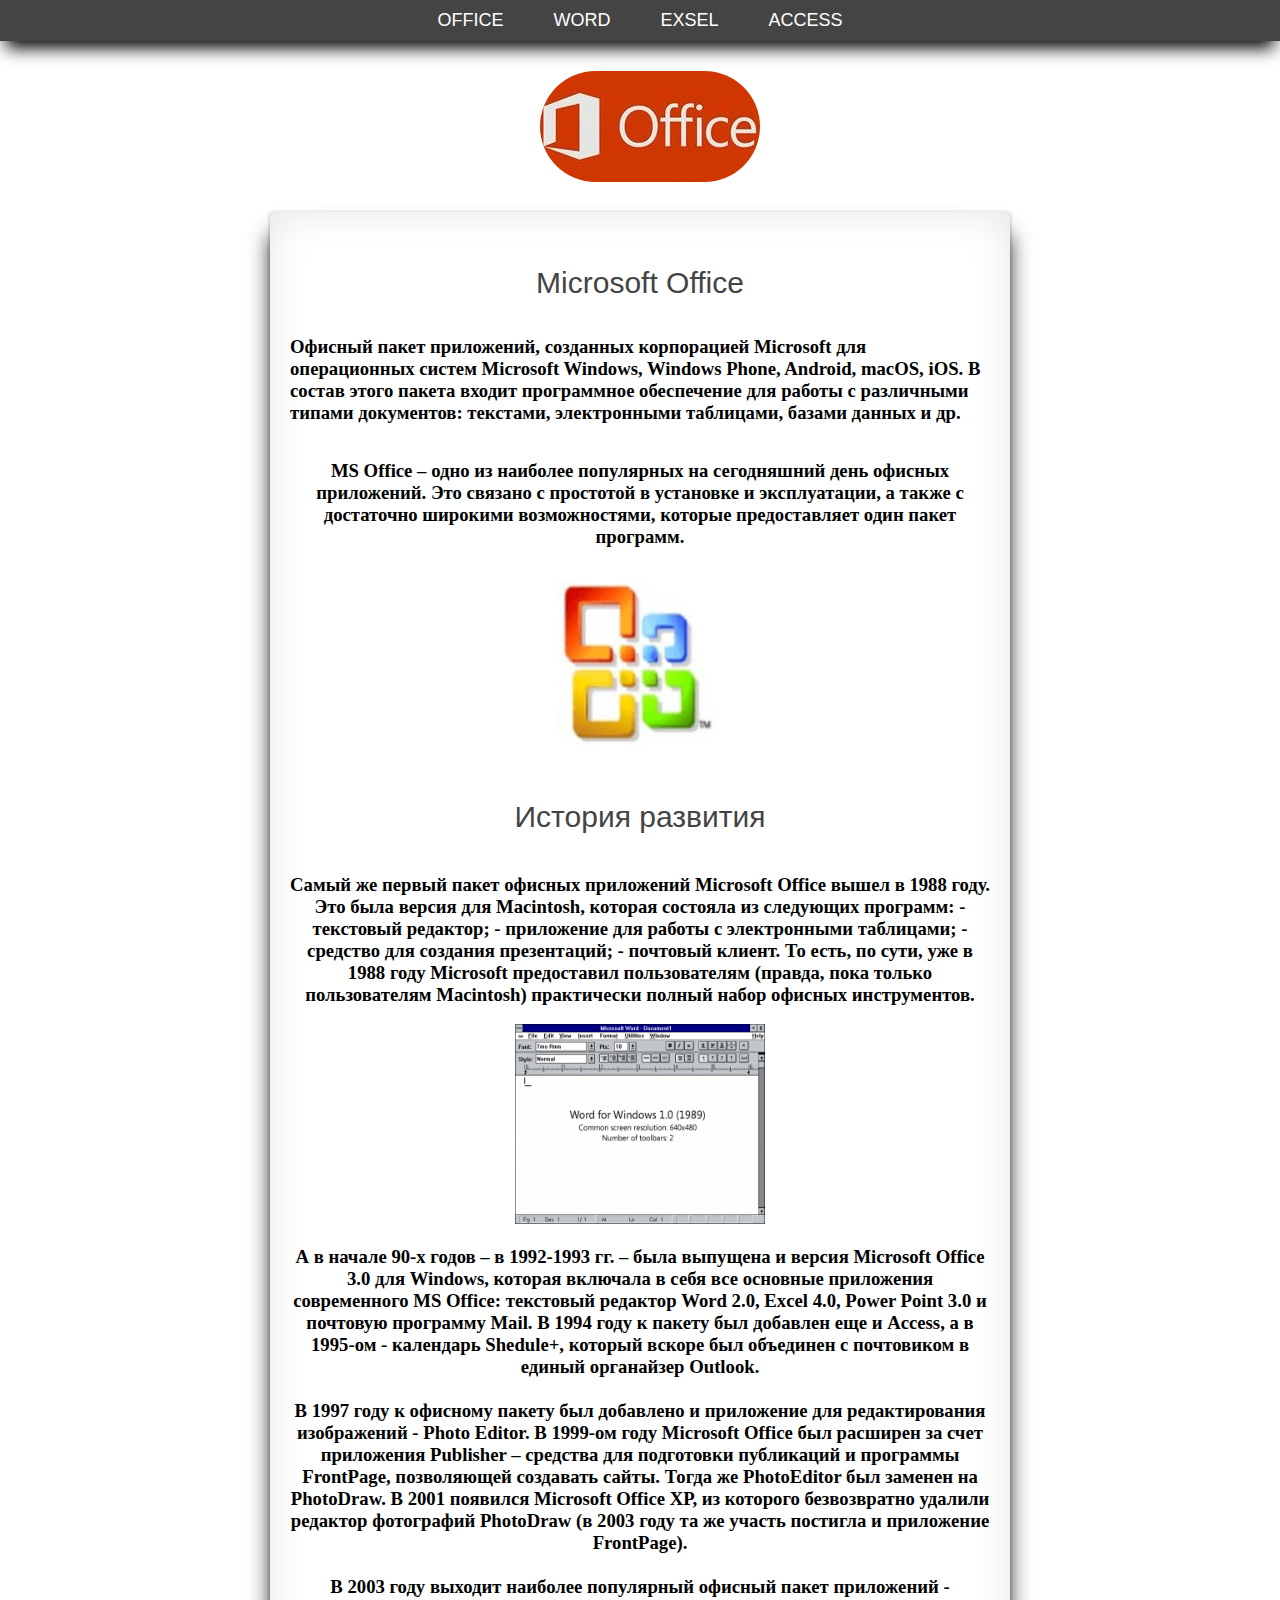
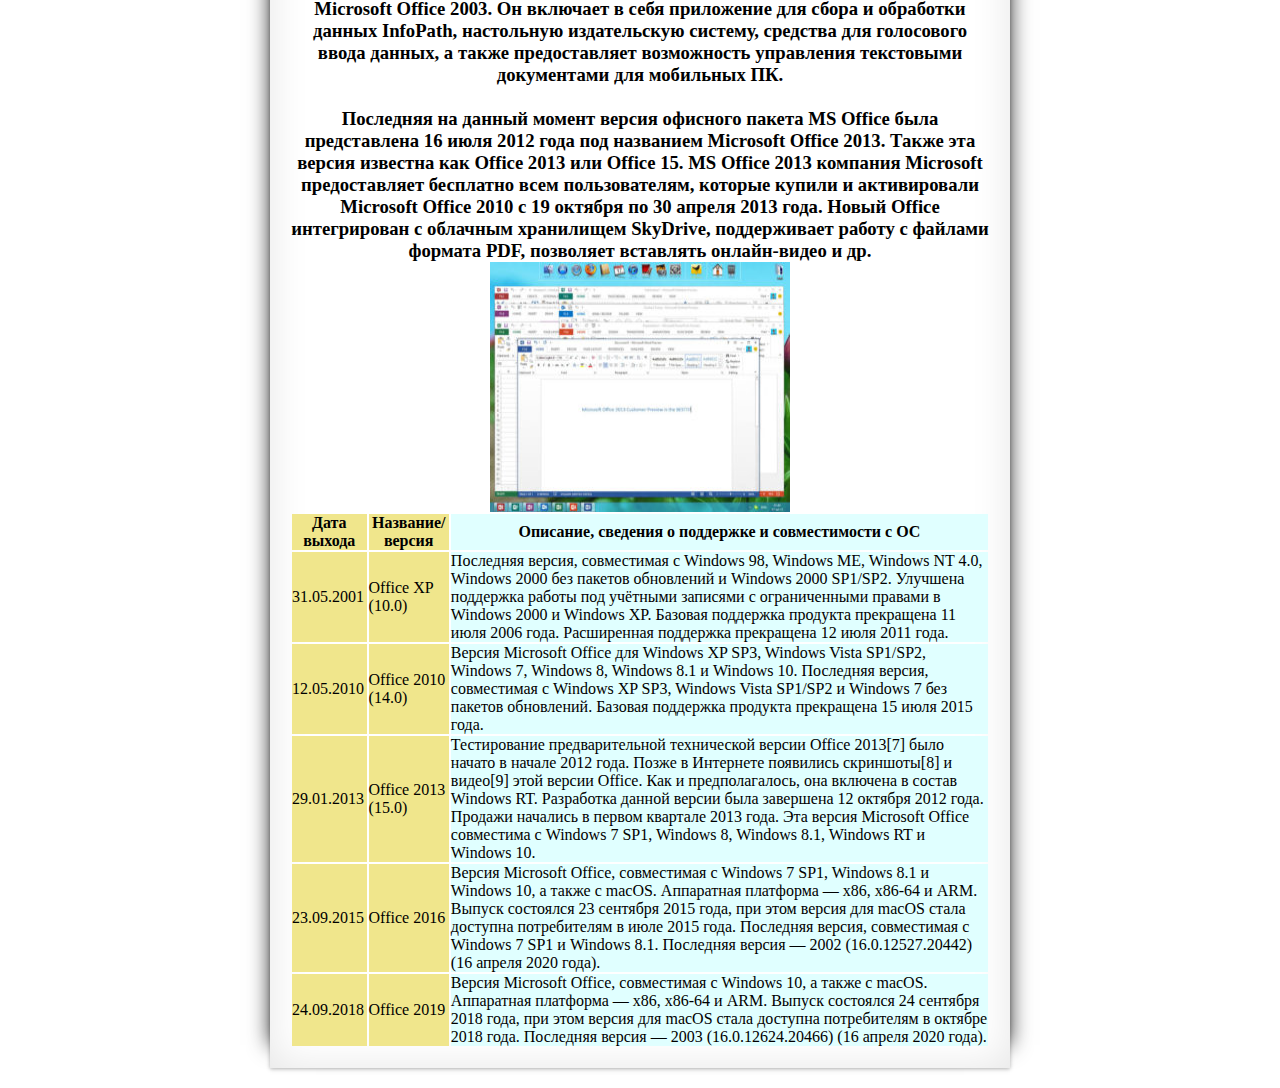
<file: index.html>
<html>
<head>
<title>MS OFFICE</title>
<meta charset="utf-8">
<link rel="stylesheet" type="text/css" href="20.css">
</head>
<body>
<div class="blok-menu">
<ul class="menu">
<li><a href="index.html">OFFICE</a></li>
<li><a href="MICWOR.html">WORD</a></li>
<li><a href="EXSEL.html">EXSEL</a></li>
<li><a href="ACСESS.html">ACСESS</a></li>
</ul>
</div>
<div class="logo">
<img width="220px" height="111px" src="image\logo.jpg" >
</div>
<div class="content">

<h2><br>Microsoft Office</h2></br>

<br><h3> Офисный пакет приложений, созданных корпорацией Microsoft для операционных систем Microsoft Windows, Windows Phone, Android, macOS, iOS. В состав этого пакета входит программное обеспечение для работы с различными типами документов: текстами, электронными таблицами, базами данных и др.</h3></br>
 <center>
<br><h3>MS Office – одно из наиболее популярных на сегодняшний день офисных приложений. Это связано с простотой в установке и эксплуатации, а также с достаточно широкими возможностями, которые предоставляет один пакет программ.</h3></br>
<img width="200px" height="200px" src="image\10.png">
<h2><br>История развития</h2></br>
<h3><br>Cамый же первый пакет офисных приложений Microsoft Office вышел в 1988 году. Это была версия для Macintosh, которая состояла из следующих программ:

- текстовый редактор;
- приложение для работы с электронными таблицами;
- средство для создания презентаций;
- почтовый клиент.

То есть, по сути, уже в 1988 году Microsoft предоставил пользователям (правда, пока только пользователям Macintosh) практически полный набор офисных инструментов.</h3><br>
<img width="250px" height="200px"src="image\11.png">
<h3><br>А в начале 90-х годов – в 1992-1993 гг. – была выпущена и версия Microsoft Office 3.0 для Windows, которая включала в себя все основные приложения современного MS Office: текстовый редактор Word 2.0, Excel 4.0, Power Point 3.0 и почтовую программу Mail. В 1994 году к пакету был добавлен еще и Access, а в 1995-ом - календарь Shedule+, который вскоре был объединен с почтовиком в единый органайзер Outlook.
	<h3><br>В 1997 году к офисному пакету был добавлено и приложение для редактирования изображений - Photo Editor. В 1999-ом году Microsoft Office был расширен за счет приложения Publisher – средства для подготовки публикаций и программы FrontPage, позволяющей создавать сайты. Тогда же PhotoEditor был заменен на PhotoDraw.

В 2001 появился Microsoft Office ХР, из которого безвозвратно удалили редактор фотографий PhotoDraw (в 2003 году та же участь постигла и приложение FrontPage).</h3>
<h3><br>В 2003 году выходит наиболее популярный офисный пакет приложений - Microsoft Office 2003. Он включает в себя приложение для сбора и обработки данных InfoPath, настольную издательскую систему, средства для голосового ввода данных, а также предоставляет возможность управления текстовыми документами для мобильных ПК.
<h3><br>Последняя на данный момент версия офисного пакета MS Office была представлена 16 июля 2012 года под названием Microsoft Office 2013. Также эта версия известна как Office 2013 или Office 15. MS Office 2013 компания Microsoft предоставляет бесплатно всем пользователям, которые купили и активировали Microsoft Office 2010 с 19 октября по 30 апреля 2013 года. Новый Office интегрирован с облачным хранилищем SkyDrive, поддерживает работу с файлами формата PDF, позволяет вставлять онлайн-видео и др.</h3>
<img width="300px" height="250px" src="image\15.jpg">

<table>
  <colgroup>
    <col span="2" style="background:Khaki"><!-- С помощью этой конструкции задаем цвет фона для первых двух столбцов таблицы-->
    <col style="background-color:LightCyan"><!-- Задаем цвет фона для следующего (одного) столбца таблицы-->
  </colgroup>
  <tr>
    <th>Дата выхода</th>
    <th>Название/версия</th>
    <th>Описание, сведения о поддержке и совместимости с ОС</th>
  </tr>
  <tr>
    <td>31.05.2001</td>
    <td>Office XP (10.0)</td>
    <td>Последняя версия, совместимая с Windows 98, Windows ME, Windows NT 4.0, Windows 2000 без пакетов обновлений и Windows 2000 SP1/SP2. Улучшена поддержка работы под учётными записями с ограниченными правами в Windows 2000 и Windows XP. Базовая поддержка продукта прекращена 11 июля 2006 года. Расширенная поддержка прекращена 12 июля 2011 года.</td>
  </tr>
  <tr>
    <td>12.05.2010</td>
    <td>Office 2010 (14.0)</td>
    <td>Версия Microsoft Office для Windows XP SP3, Windows Vista SP1/SP2, Windows 7, Windows 8, Windows 8.1 и Windows 10. Последняя версия, совместимая с Windows XP SP3, Windows Vista SP1/SP2 и Windows 7 без пакетов обновлений. Базовая поддержка продукта прекращена 15 июля 2015 года.</td>
  </tr>
  <td>29.01.2013</td>
    <td>Office 2013 (15.0)</td>
    <td>Тестирование предварительной технической версии Office 2013[7] было начато в начале 2012 года. Позже в Интернете появились скриншоты[8] и видео[9] этой версии Office. Как и предполагалось, она включена в состав Windows RT. Разработка данной версии была завершена 12 октября 2012 года. Продажи начались в первом квартале 2013 года. Эта версия Microsoft Office совместима с Windows 7 SP1, Windows 8, Windows 8.1, Windows RT и Windows 10.
</td>
<tr>
	<td>23.09.2015</td>
		<td>Office 2016</td>
			<td>Версия Microsoft Office, совместимая с Windows 7 SP1, Windows 8.1 и Windows 10, а также с macOS. Аппаратная платформа — x86, x86-64 и ARM. Выпуск состоялся 23 сентября 2015 года, при этом версия для macOS стала доступна потребителям в июле 2015 года. Последняя версия, совместимая с Windows 7 SP1 и Windows 8.1. Последняя версия — 2002 (16.0.12527.20442) (16 апреля 2020 года).</td>
		</tr>
		<tr>
			<td>24.09.2018</td>
				<td>Office 2019</td>
					<td>Версия Microsoft Office, совместимая с Windows 10, а также с macOS. Аппаратная платформа — x86, x86-64 и ARM. Выпуск состоялся 24 сентября 2018 года, при этом версия для macOS стала доступна потребителям в октябре 2018 года. Последняя версия — 2003 (16.0.12624.20466) (16 апреля 2020 года).</td>
</table>

</center>
</div>
<div class="footer">
<p> </p>
</div>
</body>
</html>
</file>
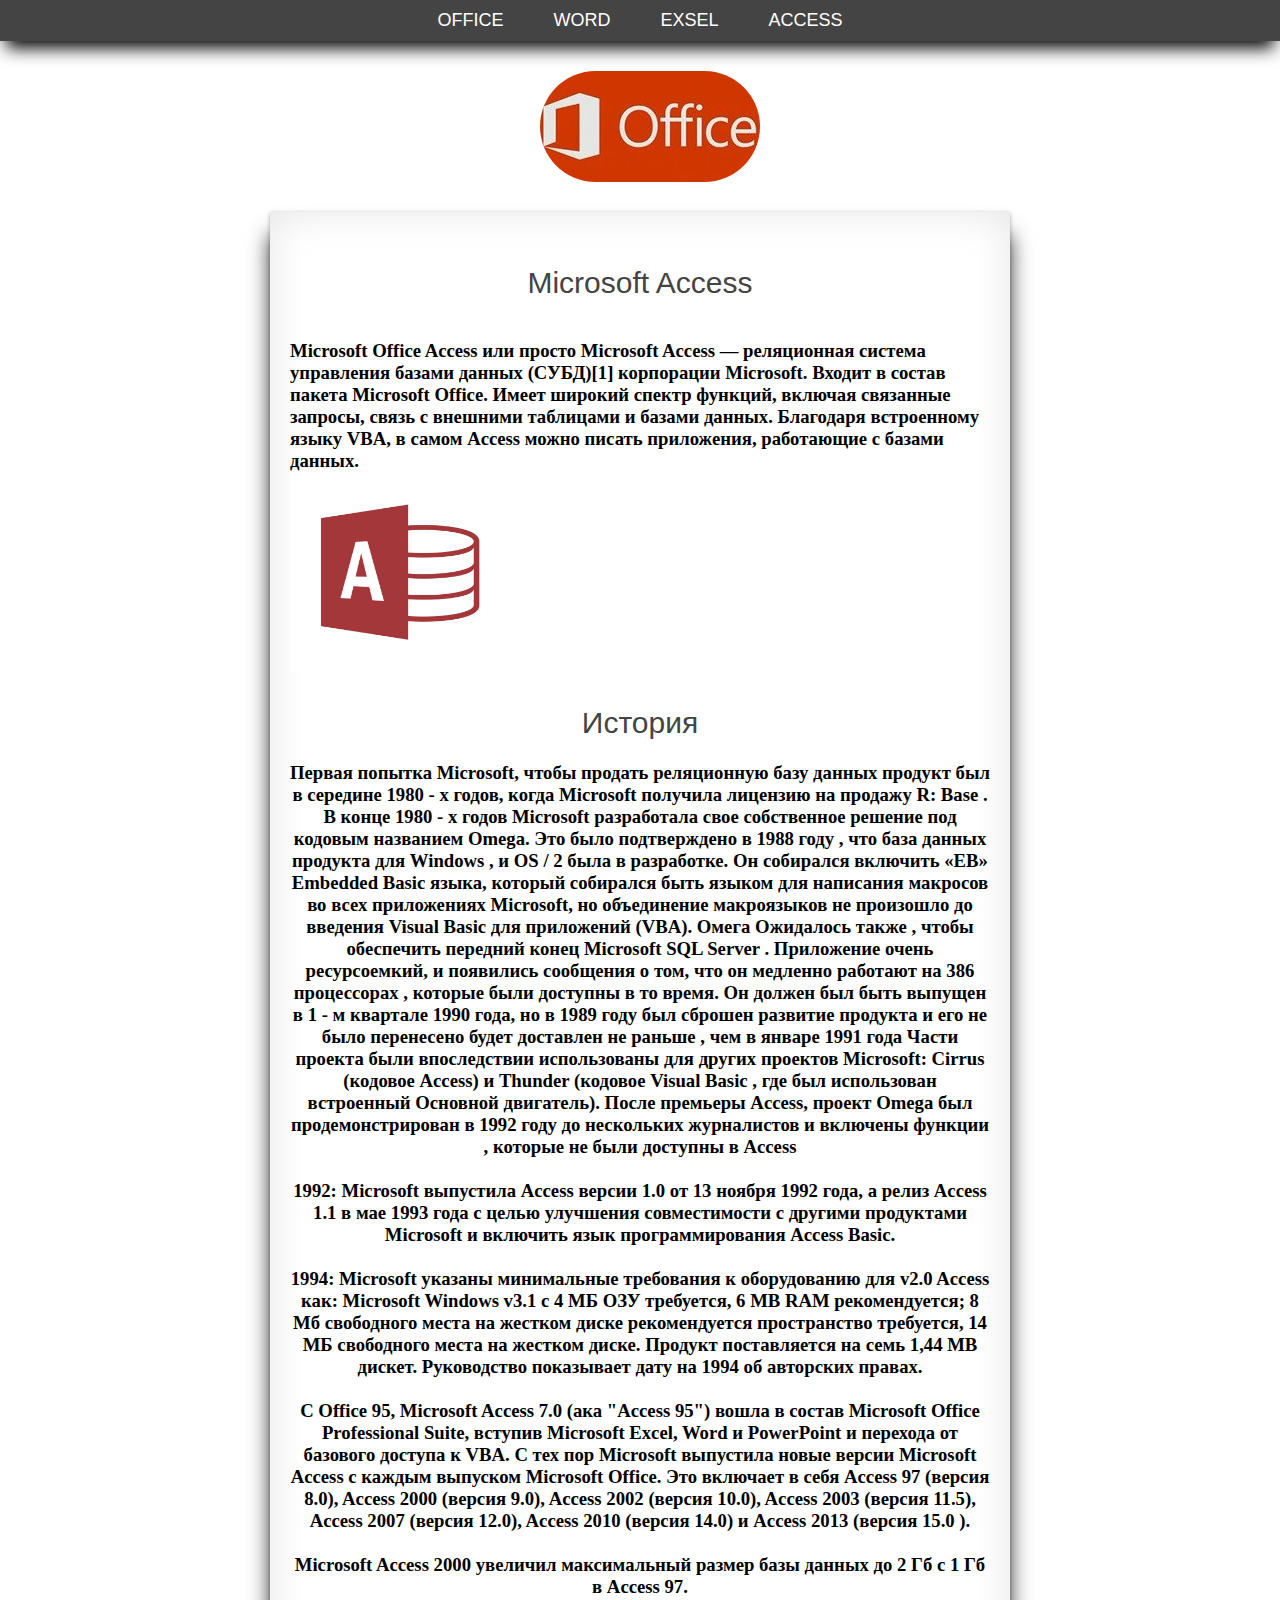
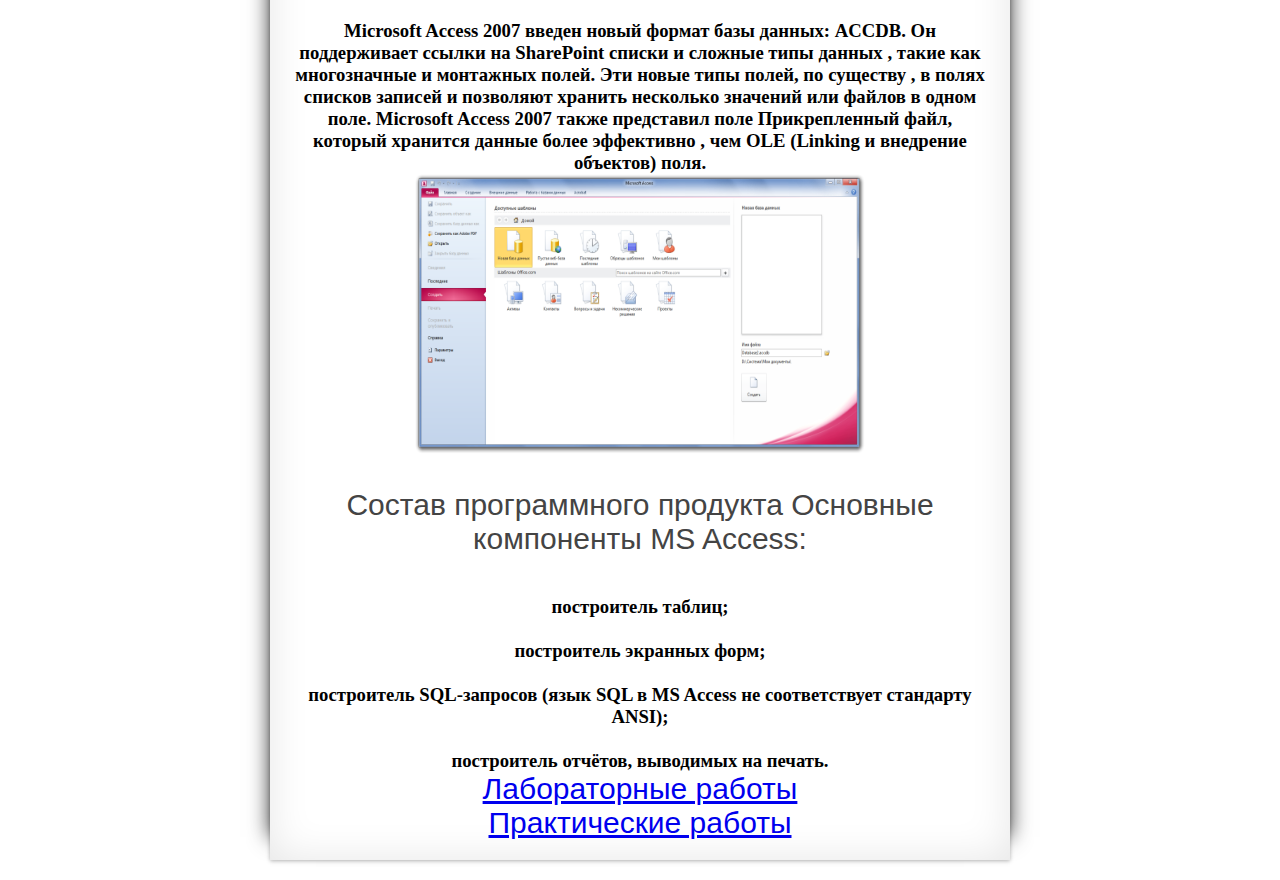
<file: ACСESS.html>
<html>
<head>
<title>MS OFFICE</title>
<meta charset="utf-8">
<link rel="stylesheet" type="text/css" href="20.css">
</head>
<body>
<div class="blok-menu">
<ul class="menu">
<li><a href="index.html">OFFICE</a></li>
<li><a href="MICWOR.html">WORD</a></li>
<li><a href="EXSEL.html">EXSEL</a></li>
<li><a href="ACСESS.html">ACСESS</a></li>

</ul>
</div>
<div class="logo">
<img width="220px" height="111px" src="image\logo.jpg" >
</div>
<div class="content">
	<h2><br>Microsoft Access</h2></br>
	<h3><br>Microsoft Office Access или просто Microsoft Access — реляционная система управления базами данных (СУБД)[1] корпорации Microsoft. Входит в состав пакета Microsoft Office. Имеет широкий спектр функций, включая связанные запросы, связь с внешними таблицами и базами данных. Благодаря встроенному языку VBA, в самом Access можно писать приложения, работающие с базами данных.</h3>
	
	<img width="220px" height="200px" src="image\30.jpg" >
	<center>
<h2><br>История</h2>
<h3><br>Первая попытка Microsoft, чтобы продать реляционную базу данных продукт был в середине 1980 - х годов, когда Microsoft получила лицензию на продажу R: Base . В конце 1980 - х годов Microsoft разработала свое собственное решение под кодовым названием Omega. Это было подтверждено в 1988 году , что база данных продукта для Windows , и OS / 2 была в разработке. Он собирался включить «EB» Embedded Basic языка, который собирался быть языком для написания макросов во всех приложениях Microsoft, но объединение макроязыков не произошло до введения Visual Basic для приложений (VBA). Омега Ожидалось также , чтобы обеспечить передний конец Microsoft SQL Server . Приложение очень ресурсоемкий, и появились сообщения о том, что он медленно работают на 386 процессорах , которые были доступны в то время. Он должен был быть выпущен в 1 - м квартале 1990 года, но в 1989 году был сброшен развитие продукта и его не было перенесено будет доставлен не раньше , чем в январе 1991 года Части проекта были впоследствии использованы для других проектов Microsoft: Cirrus (кодовое Access) и Thunder (кодовое Visual Basic , где был использован встроенный Основной двигатель). После премьеры Access, проект Omega был продемонстрирован в 1992 году до нескольких журналистов и включены функции , которые не были доступны в Access</h3>
<h3><br>1992: Microsoft выпустила Access версии 1.0 от 13 ноября 1992 года, а релиз Access 1.1 в мае 1993 года с целью улучшения совместимости с другими продуктами Microsoft и включить язык программирования Access Basic.
	<h3><br>1994: Microsoft указаны минимальные требования к оборудованию для v2.0 Access как: Microsoft Windows v3.1 с 4 МБ ОЗУ требуется, 6 MB RAM рекомендуется; 8 Мб свободного места на жестком диске рекомендуется пространство требуется, 14 МБ свободного места на жестком диске. Продукт поставляется на семь 1,44 MB дискет. Руководство показывает дату на 1994 об авторских правах.
		<h3><br>С Office 95, Microsoft Access 7.0 (ака "Access 95") вошла в состав Microsoft Office Professional Suite, вступив Microsoft Excel, Word и PowerPoint и перехода от базового доступа к VBA. С тех пор Microsoft выпустила новые версии Microsoft Access с каждым выпуском Microsoft Office. Это включает в себя Access 97 (версия 8.0), Access 2000 (версия 9.0), Access 2002 (версия 10.0), Access 2003 (версия 11.5), Access 2007 (версия 12.0), Access 2010 (версия 14.0) и Access 2013 (версия 15.0 ).
			<h3><br>Microsoft Access 2000 увеличил максимальный размер базы данных до 2 Гб с 1 Гб в Access 97.
				<h3><br>Microsoft Access 2007 введен новый формат базы данных: ACCDB. Он поддерживает ссылки на SharePoint списки и сложные типы данных , такие как многозначные и монтажных полей. Эти новые типы полей, по существу , в полях списков записей и позволяют хранить несколько значений или файлов в одном поле. Microsoft Access 2007 также представил поле Прикрепленный файл, который хранится данные более эффективно , чем OLE (Linking и внедрение объектов) поля.</h3></h3></h3></h3></h3>
					<img width="450px" height="280px" src="image\31.png" >
					<h2><br>Состав программного продукта
Основные компоненты MS Access:</h2></br>
<h3><br>построитель таблиц;
	<h3><br>построитель экранных форм;
		<h3><br>построитель SQL-запросов (язык SQL в MS Access не соответствует стандарту ANSI);
			<h3><br>построитель отчётов, выводимых на печать.
				</center>
				<h2><a href="Работа5.html" class="button7">Лабораторные работы </a></h2>
<h2><a href="Работа6.html" class="button7">Практические работы </a><h2>
</div>

</h3></h3></h3></h3></center>
<div class="footer">
<p> </p>
</div>
</body>
</html>
</file>
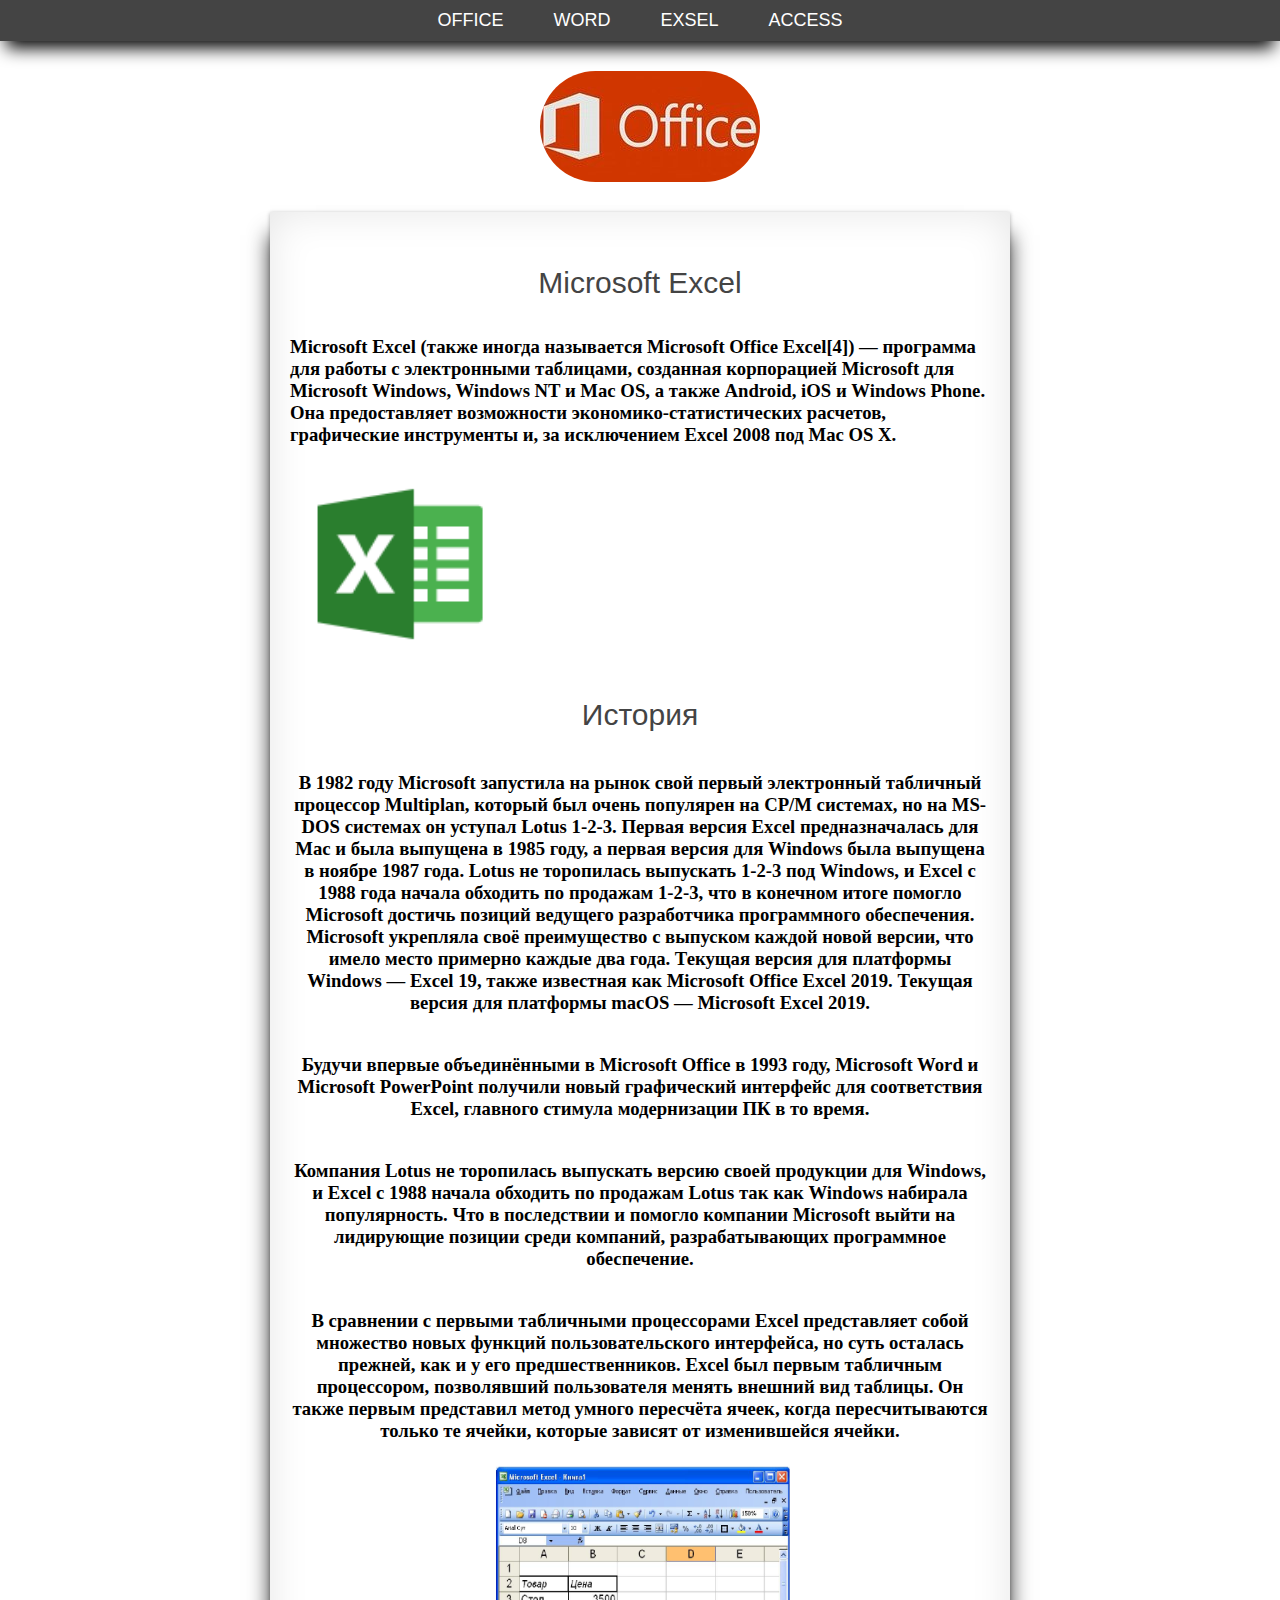
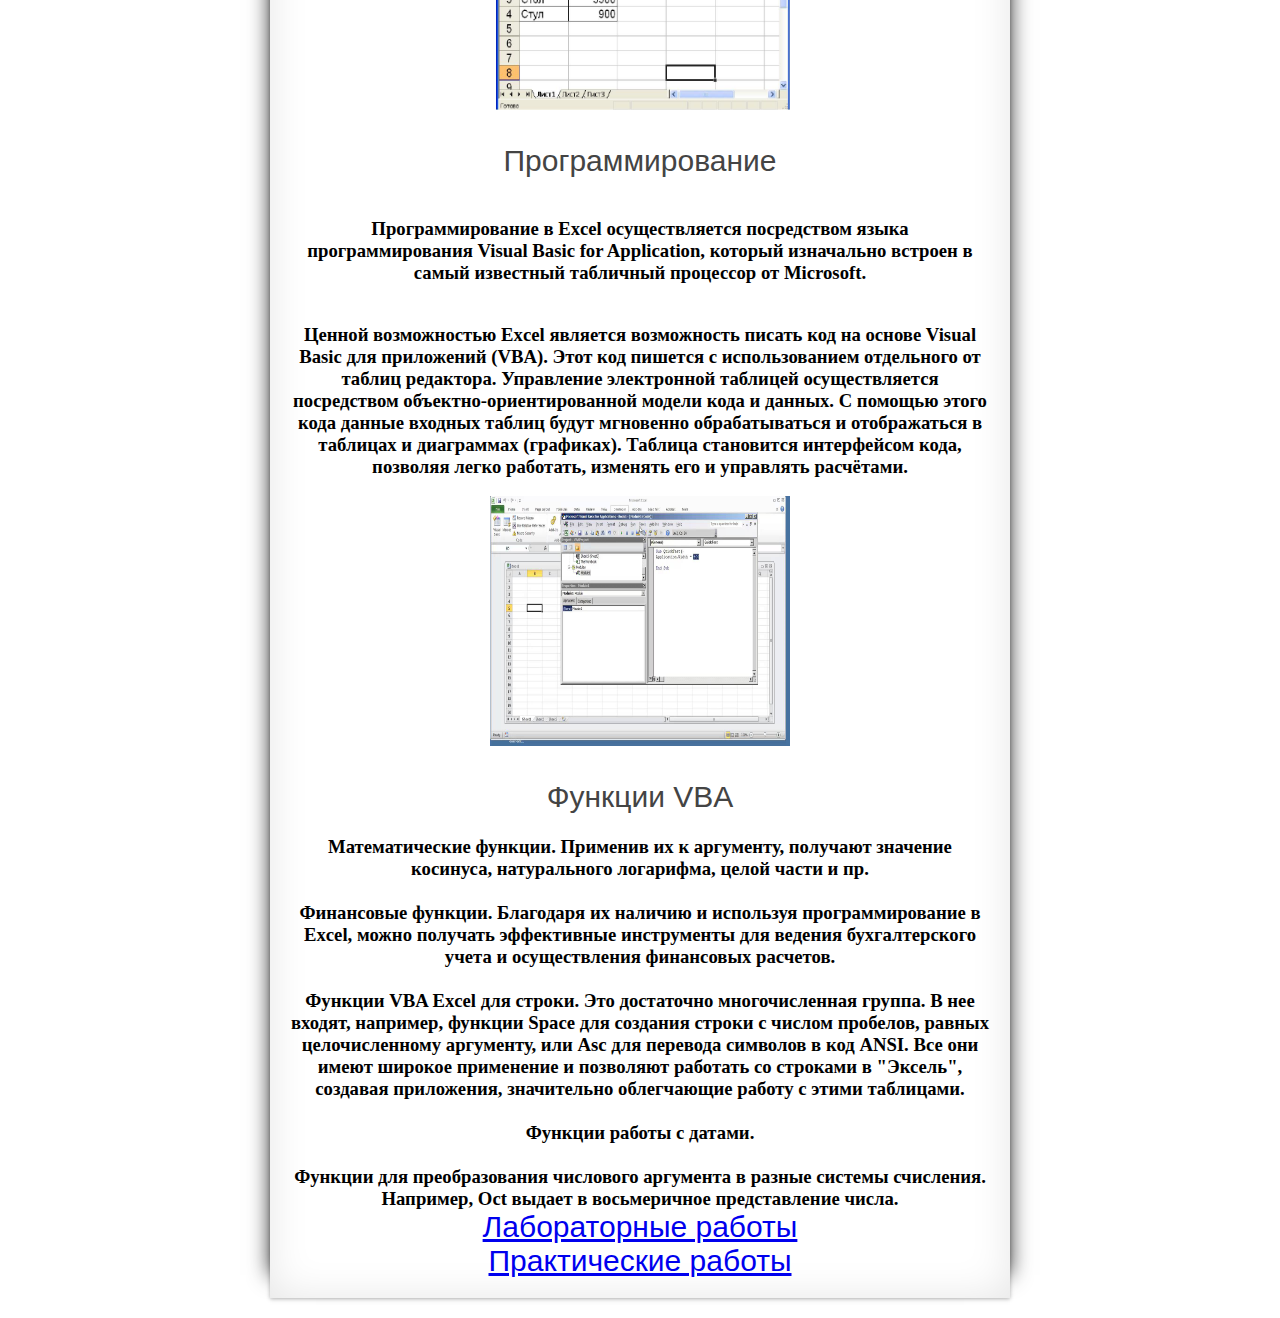
<file: EXSEL.html>
<html>
<head>
<title>MS OFFICE</title>
<meta charset="utf-8">
<link rel="stylesheet" type="text/css" href="20.css">
</head>
<body>
<div class="blok-menu">
<ul class="menu">
<li><a href="index.html">OFFICE</a></li>
<li><a href="MICWOR.html">WORD</a></li>
<li><a href="EXSEL.html">EXSEL</a></li>
<li><a href="ACСESS.html">ACСESS</a></li>

</ul>
</div>
<div class="logo">
<img width="220px" height="111px" src="image\logo.jpg" >
</div>
<div class="content">
<h2><br>Microsoft Excel</h2></br>
<br><h3>Microsoft Excel (также иногда называется Microsoft Office Excel[4]) — программа для работы с электронными таблицами, созданная корпорацией Microsoft для Microsoft Windows, Windows NT и Mac OS, а также Android, iOS и Windows Phone. Она предоставляет возможности экономико-статистических расчетов, графические инструменты и, за исключением Excel 2008 под Mac OS X.</h3></br>

<img width="220px" height="200px" src="image\21.png" >
<center>
<h2><br>История</h2></br>
<h3><br>В 1982 году Microsoft запустила на рынок свой первый электронный табличный процессор Multiplan, который был очень популярен на CP/M системах, но на MS-DOS системах он уступал Lotus 1-2-3. Первая версия Excel предназначалась для Mac и была выпущена в 1985 году, а первая версия для Windows была выпущена в ноябре 1987 года. Lotus не торопилась выпускать 1-2-3 под Windows, и Excel с 1988 года начала обходить по продажам 1-2-3, что в конечном итоге помогло Microsoft достичь позиций ведущего разработчика программного обеспечения. Microsoft укрепляла своё преимущество с выпуском каждой новой версии, что имело место примерно каждые два года. Текущая версия для платформы Windows — Excel 19, также известная как Microsoft Office Excel 2019. Текущая версия для платформы macOS — Microsoft Excel 2019.</h3></br>
<h3><br>Будучи впервые объединёнными в Microsoft Office в 1993 году, Microsoft Word и Microsoft PowerPoint получили новый графический интерфейс для соответствия Excel, главного стимула модернизации ПК в то время.</h3></br>
<h3><br>Компания Lotus не торопилась выпускать версию своей продукции для Windows, и Excel с 1988 начала обходить по продажам Lotus так как Windows набирала популярность. Что в последствии и помогло компании Microsoft выйти на лидирующие позиции среди компаний, разрабатывающих программное обеспечение.</h3></br>
<h3><br>В сравнении с первыми табличными процессорами Excel представляет собой множество новых функций пользовательского интерфейса, но суть осталась прежней, как и у его предшественников. Excel был первым табличным процессором, позволявший пользователя менять внешний вид таблицы. Он также первым представил метод умного пересчёта ячеек, когда пересчитываются только те ячейки, которые зависят от изменившейся ячейки.</h3><br>
<img width="300px" height="250px" src="image\28.jpg" >

<h2><br>Программирование</h2></br>
<h3><br>Программирование в Excel осуществляется посредством языка программирования Visual Basic for Application, который изначально встроен в самый известный табличный процессор от Microsoft.</h3></br>
<h3><br>Ценной возможностью Excel является возможность писать код на основе Visual Basic для приложений (VBA). Этот код пишется с использованием отдельного от таблиц редактора. Управление электронной таблицей осуществляется посредством объектно-ориентированной модели кода и данных. С помощью этого кода данные входных таблиц будут мгновенно обрабатываться и отображаться в таблицах и диаграммах (графиках). Таблица становится интерфейсом кода, позволяя легко работать, изменять его и управлять расчётами.</h3></br>
<img width="300px" height="250px" src="image\29.jpg" >
<h2><br>Функции VBA</h2>
<h3><br>Математические функции. Применив их к аргументу, получают значение косинуса, натурального логарифма, целой части и пр.
</h3>
<h3><br>Финансовые функции. Благодаря их наличию и используя программирование в Excel, можно получать эффективные инструменты для ведения бухгалтерского учета и осуществления финансовых расчетов.
<h3><br>Функции VBA Excel для строки. Это достаточно многочисленная группа. В нее входят, например, функции Space для создания строки с числом пробелов, равных целочисленному аргументу, или Asc для перевода символов в код ANSI. Все они имеют широкое применение и позволяют работать со строками в "Эксель", создавая приложения, значительно облегчающие работу с этими таблицами.

<h3><br>Функции работы с датами. 
<h3><br>Функции для преобразования числового аргумента в разные системы счисления. Например, Oct выдает в восьмеричное представление числа.	


	</center>
	<h2><a href="Работа3.html" class="button7">Лабораторные работы </a></h2>
<h2><a href="Работа4.html" class="button7">Практические работы </a></h2>
	</center>
</div>
<div class="footer">
<p> </p>
</div>
</body>
</html>
</file>
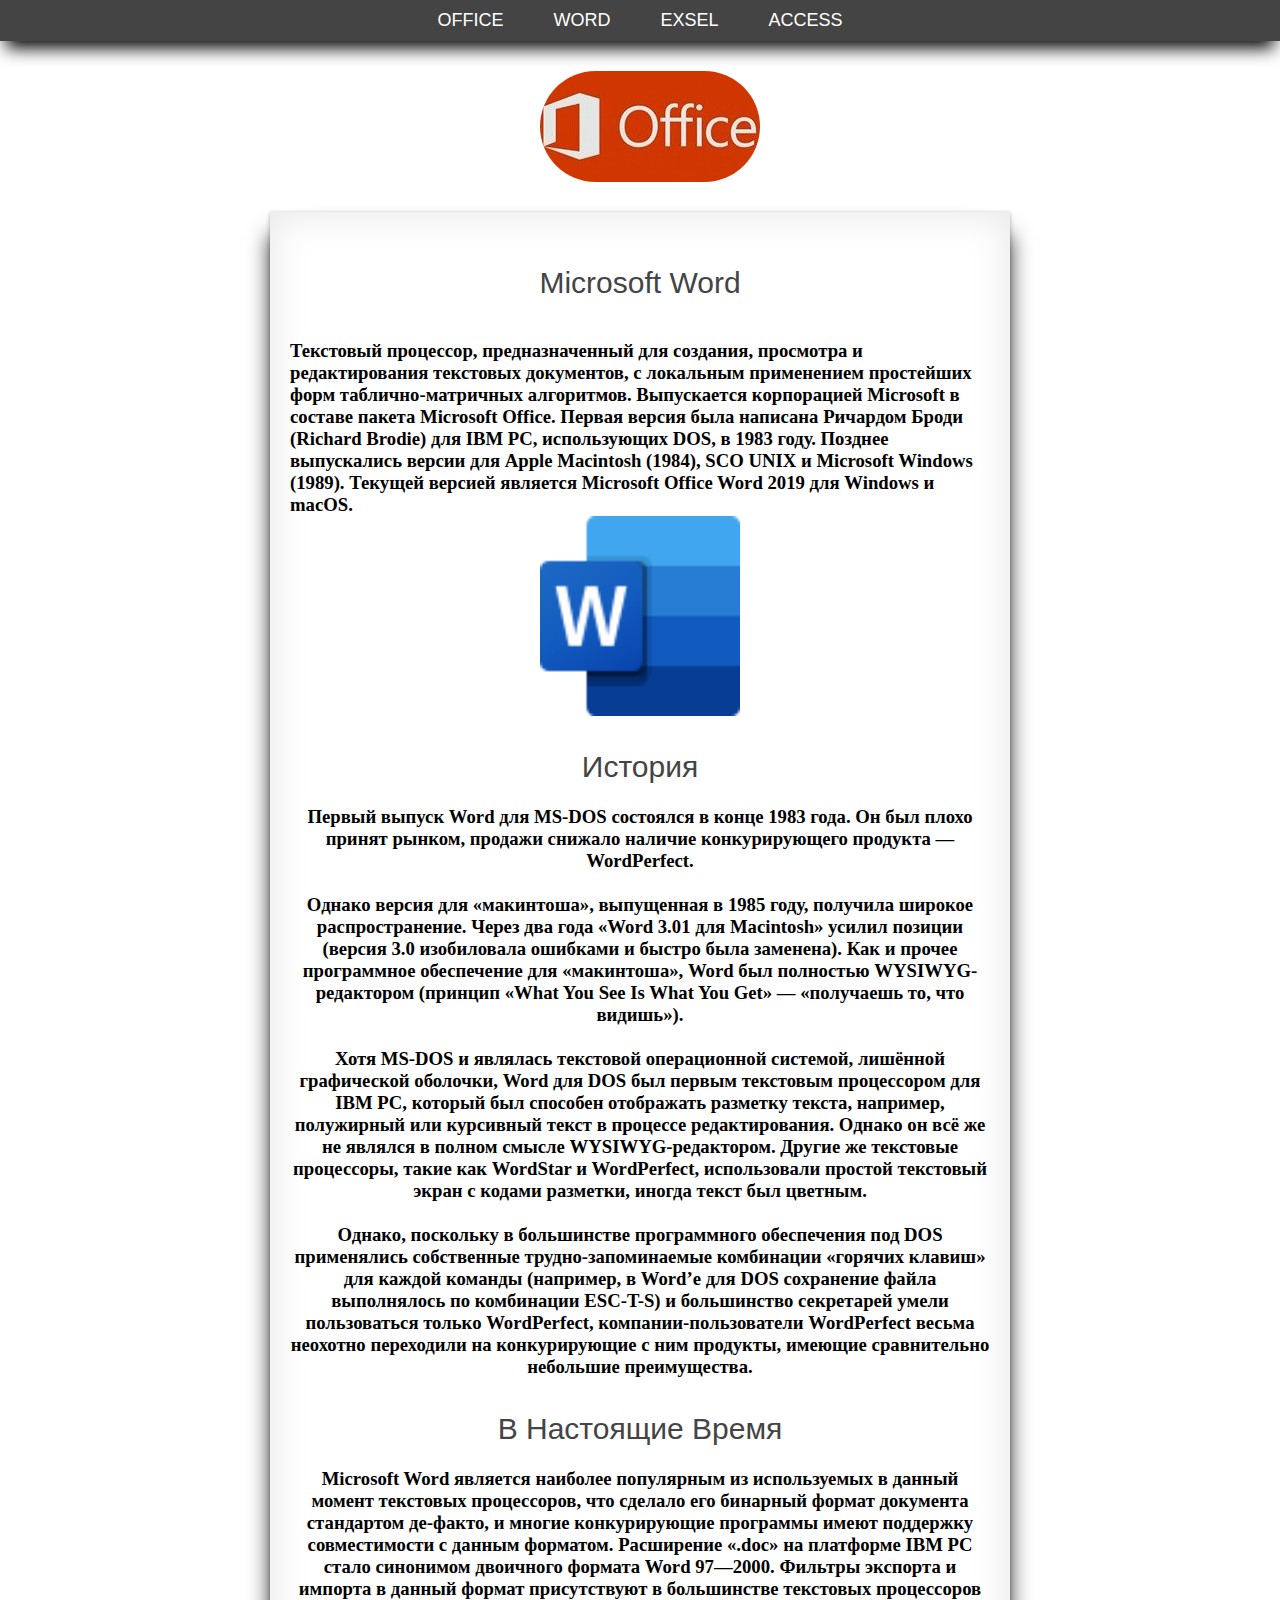
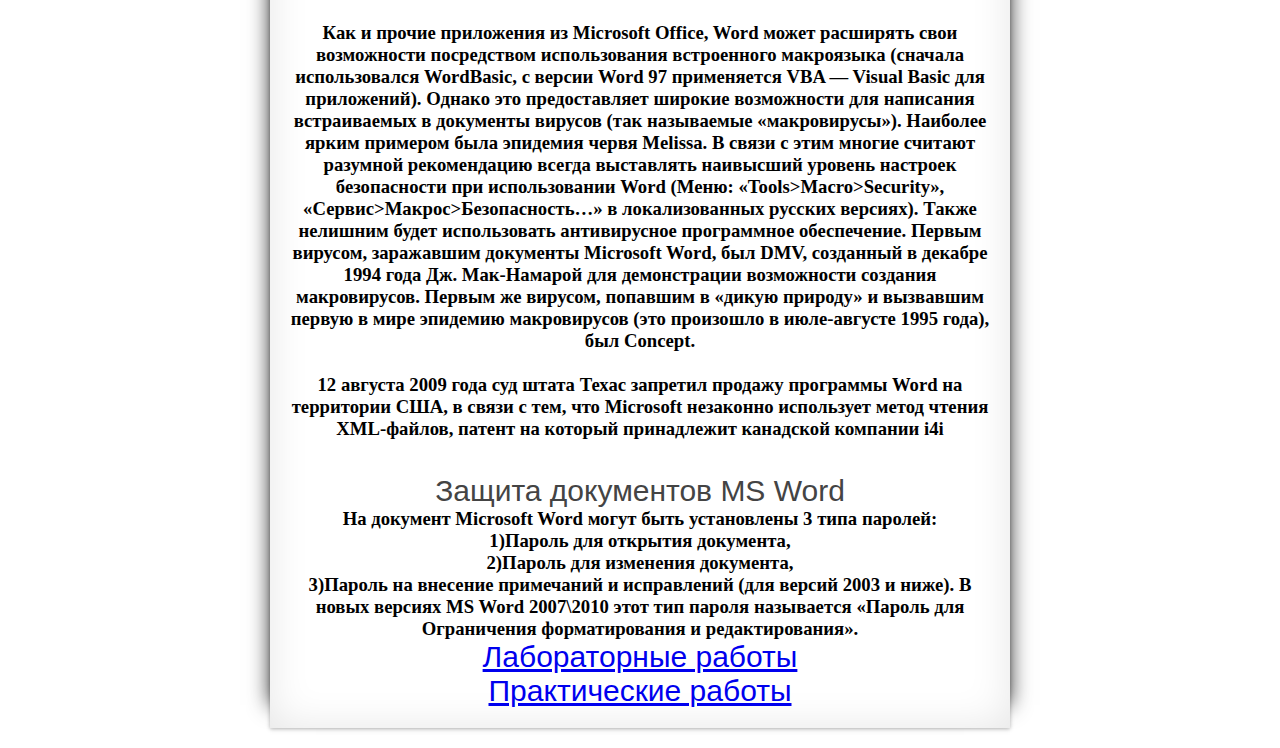
<file: MICWOR.html>
<html>
<head>
<title>MS OFFICE</title>
<meta charset="utf-8">
<link rel="stylesheet" type="text/css" href="20.css">
</head>
<body>
<div class="blok-menu">
<ul class="menu">
<li><a href="index.html">OFFICE</a></li>
<li><a href="MICWOR.html">WORD</a></li>
<li><a href="EXSEL.html">EXSEL</a></li>
<li><a href="ACСESS.html">ACСESS</a></li>

</ul>
</div>
<div class="logo">
<img width="220px" height="111px" src="image\logo.jpg" >
</div>
<div class="content">

<h2><br>Microsoft Word</h2></br>
<h3><br>Текстовый процессор, предназначенный для создания, просмотра и редактирования текстовых документов, с локальным применением простейших форм таблично-матричных алгоритмов. Выпускается корпорацией Microsoft в составе пакета Microsoft Office. Первая версия была написана Ричардом Броди (Richard Brodie) для IBM PC, использующих DOS, в 1983 году. Позднее выпускались версии для Apple Macintosh (1984), SCO UNIX и Microsoft Windows (1989). Текущей версией является Microsoft Office Word 2019 для Windows и macOS.</h3>
 <center>
 	<img width="200px" height="200px" src="image\12.png">
 	<h2><br>История</h2>
 	<h3><br>Первый выпуск Word для MS-DOS состоялся в конце 1983 года. Он был плохо принят рынком, продажи снижало наличие конкурирующего продукта — WordPerfect.</h3>

<h3><br>Однако версия для «макинтоша», выпущенная в 1985 году, получила широкое распространение. Через два года «Word 3.01 для Macintosh» усилил позиции (версия 3.0 изобиловала ошибками и быстро была заменена). Как и прочее программное обеспечение для «макинтоша», Word был полностью WYSIWYG-редактором (принцип «What You See Is What You Get» — «получаешь то, что видишь»).</h3>

<h3><br>Хотя MS-DOS и являлась текстовой операционной системой, лишённой графической оболочки, Word для DOS был первым текстовым процессором для IBM PC, который был способен отображать разметку текста, например, полужирный или курсивный текст в процессе редактирования. Однако он всё же не являлся в полном смысле WYSIWYG-редактором. Другие же текстовые процессоры, такие как WordStar и WordPerfect, использовали простой текстовый экран с кодами разметки, иногда текст был цветным.</h3>
<h3><br>Однако, поскольку в большинстве программного обеспечения под DOS применялись собственные трудно-запоминаемые комбинации «горячих клавиш» для каждой команды (например, в Word’е для DOS сохранение файла выполнялось по комбинации ESC-T-S) и большинство секретарей умели пользоваться только WordPerfect, компании-пользователи WordPerfect весьма неохотно переходили на конкурирующие с ним продукты, имеющие сравнительно небольшие преимущества.</h3>
<h2><br>В Настоящие Время</h2>
<h3><br>Microsoft Word является наиболее популярным из используемых в данный момент текстовых процессоров, что сделало его бинарный формат документа стандартом де-факто, и многие конкурирующие программы имеют поддержку совместимости с данным форматом. Расширение «.doc» на платформе IBM PC стало синонимом двоичного формата Word 97—2000. Фильтры экспорта и импорта в данный формат присутствуют в большинстве текстовых процессоров</h3>
<h3><br>Как и прочие приложения из Microsoft Office, Word может расширять свои возможности посредством использования встроенного макроязыка (сначала использовался WordBasic, с версии Word 97 применяется VBA — Visual Basic для приложений). Однако это предоставляет широкие возможности для написания встраиваемых в документы вирусов (так называемые «макровирусы»). Наиболее ярким примером была эпидемия червя Melissa. В связи с этим многие считают разумной рекомендацию всегда выставлять наивысший уровень настроек безопасности при использовании Word (Меню: «Tools>Macro>Security», «Сервис>Макрос>Безопасность…» в локализованных русских версиях). Также нелишним будет использовать антивирусное программное обеспечение. Первым вирусом, заражавшим документы Microsoft Word, был DMV, созданный в декабре 1994 года Дж. Мак-Намарой для демонстрации возможности создания макровирусов. Первым же вирусом, попавшим в «дикую природу» и вызвавшим первую в мире эпидемию макровирусов (это произошло в июле-августе 1995 года), был Concept.</h3>
<h3><br>12 августа 2009 года суд штата Техас запретил продажу программы Word на территории США, в связи с тем, что Microsoft незаконно использует метод чтения XML-файлов, патент на который принадлежит канадской компании i4i</h3>
<h2><br>Защита документов MS Word</h2>
<h3>На документ Microsoft Word могут быть установлены 3 типа паролей:</h3>
<h3> 1)Пароль для открытия документа,</h3>
<h3>2)Пароль для изменения документа,</h3>
<h3>3)Пароль на внесение примечаний и исправлений (для версий 2003 и ниже). В новых версиях MS Word 2007\2010 этот тип пароля называется «Пароль для Ограничения форматирования и редактирования».</h3>
<h2><a href="Работа1.html" class="button7">Лабораторные работы </a></h2>
<h2><a href="Работа2.html" class="button7">Практические работы </a>
</center>
</div>
<div class="footer">
<p> </p>
</div>
</body>
</html>
</file>
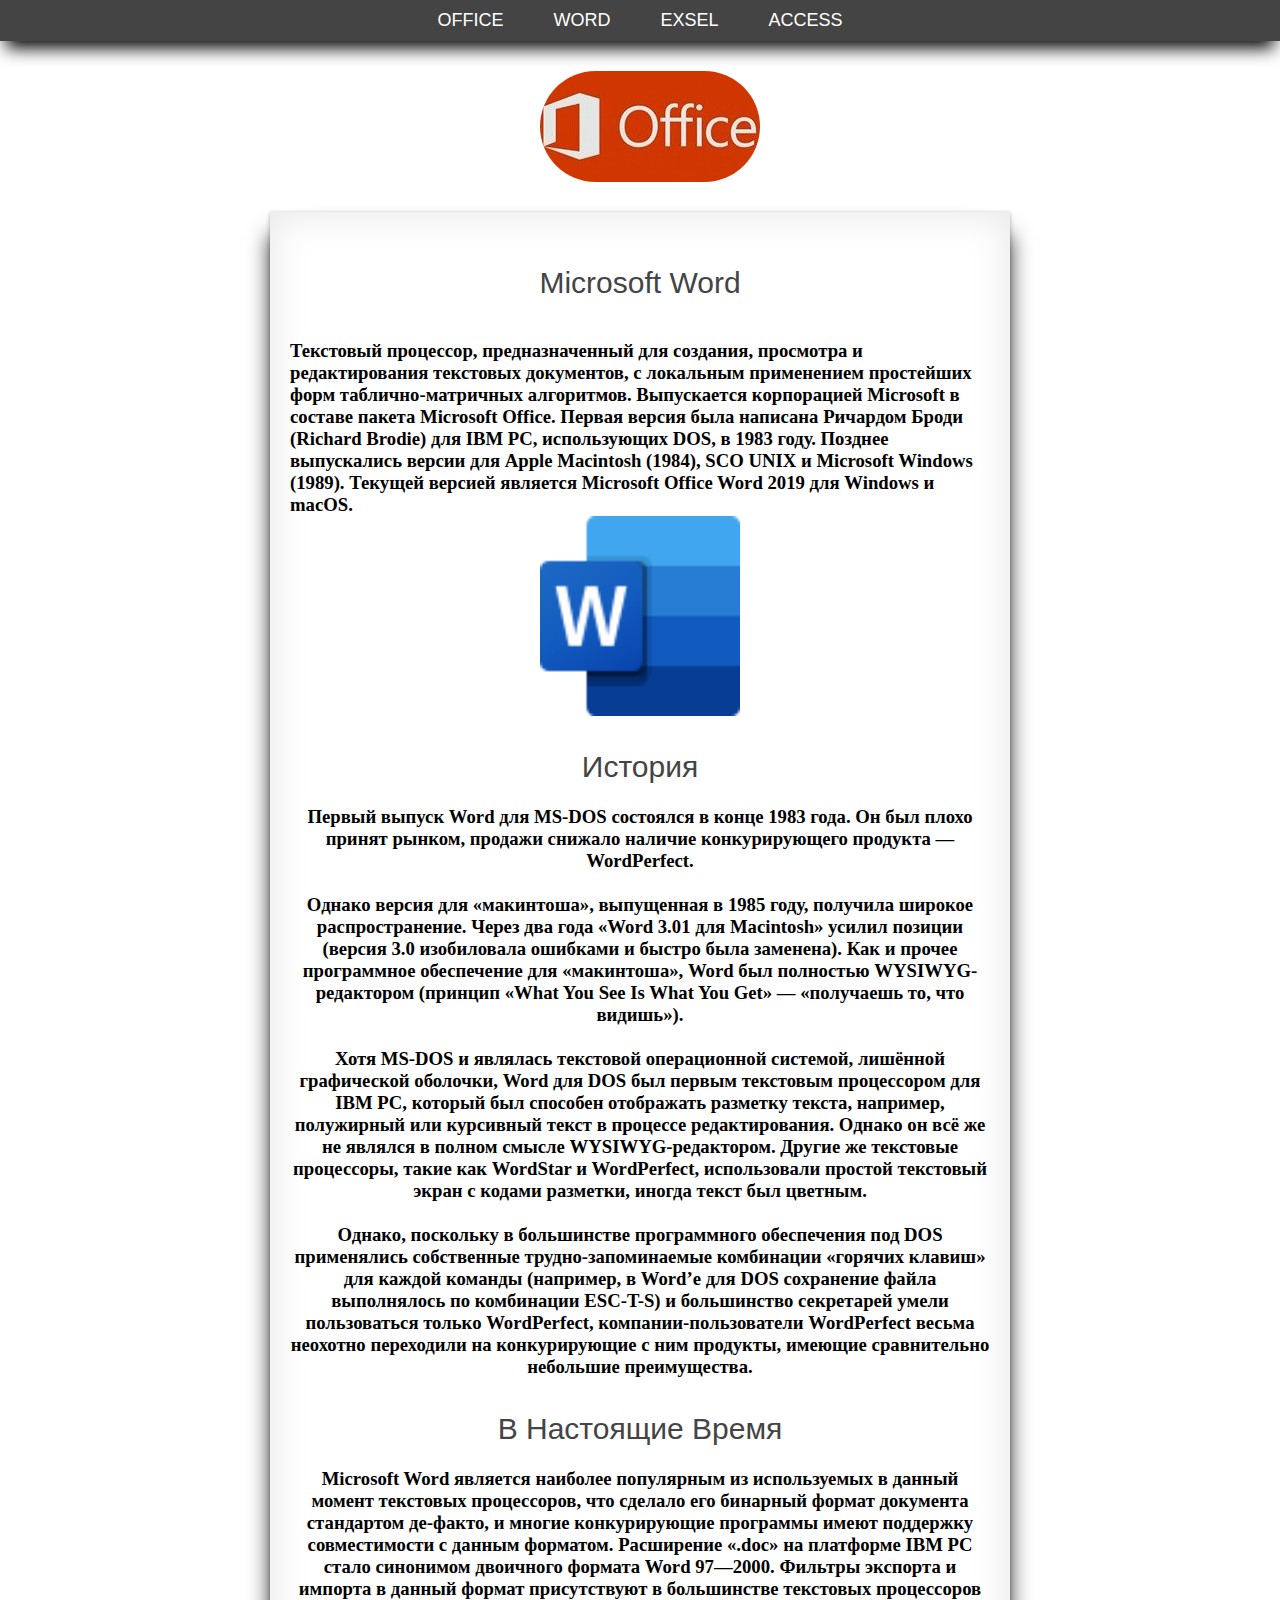
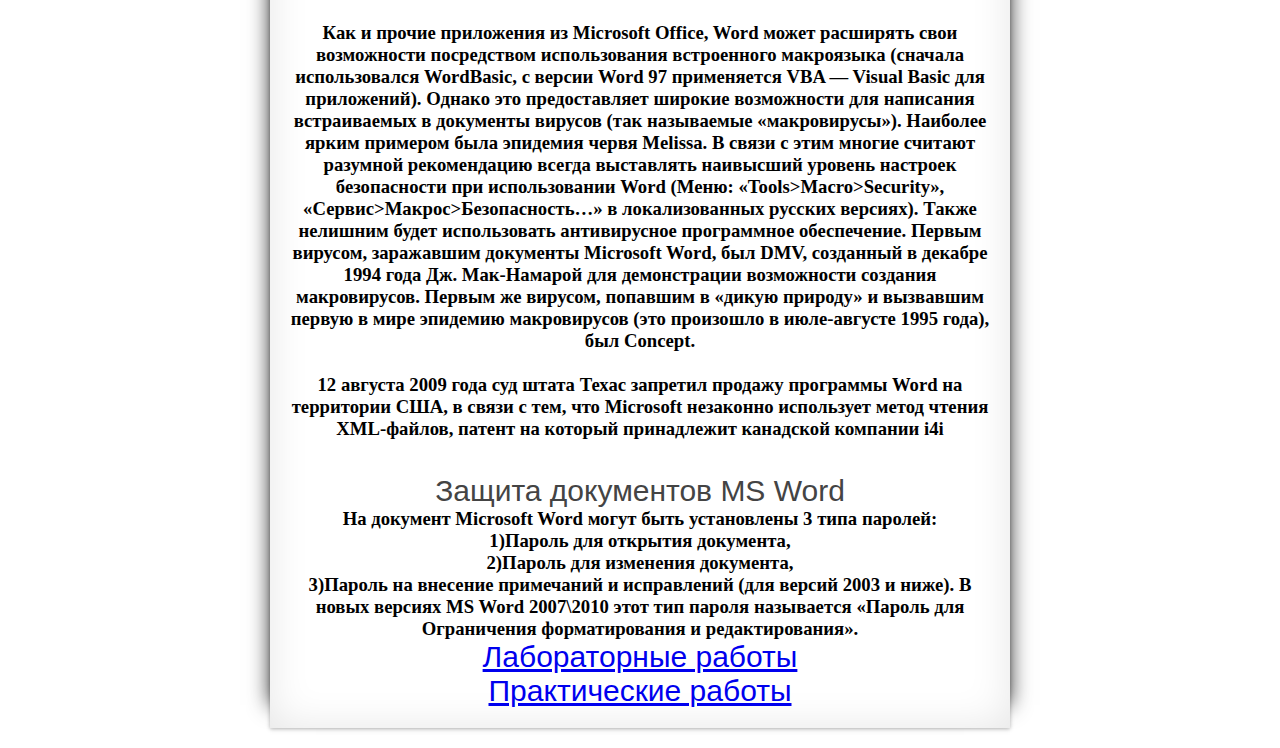
<file: MWORD.HTML>
<html>
<head>
<title>MS OFFICE</title>
<meta charset="utf-8">
<link rel="stylesheet" type="text/css" href="20.css">
</head>
<body>
<div class="blok-menu">
<ul class="menu">
<li><a href="index.html">OFFICE</a></li>
<li><a href="MWORD.html">WORD</a></li>
<li><a href="EXSEL.html">EXSEL</a></li>
<li><a href="ACСESS.html">ACСESS</a></li>

</ul>
</div>
<div class="logo">
<img width="220px" height="111px" src="image\logo.jpg" >
</div>
<div class="content">

<h2><br>Microsoft Word</h2></br>
<h3><br>Текстовый процессор, предназначенный для создания, просмотра и редактирования текстовых документов, с локальным применением простейших форм таблично-матричных алгоритмов. Выпускается корпорацией Microsoft в составе пакета Microsoft Office. Первая версия была написана Ричардом Броди (Richard Brodie) для IBM PC, использующих DOS, в 1983 году. Позднее выпускались версии для Apple Macintosh (1984), SCO UNIX и Microsoft Windows (1989). Текущей версией является Microsoft Office Word 2019 для Windows и macOS.</h3>
 <center>
 	<img width="200px" height="200px" src="image\12.png">
 	<h2><br>История</h2>
 	<h3><br>Первый выпуск Word для MS-DOS состоялся в конце 1983 года. Он был плохо принят рынком, продажи снижало наличие конкурирующего продукта — WordPerfect.</h3>

<h3><br>Однако версия для «макинтоша», выпущенная в 1985 году, получила широкое распространение. Через два года «Word 3.01 для Macintosh» усилил позиции (версия 3.0 изобиловала ошибками и быстро была заменена). Как и прочее программное обеспечение для «макинтоша», Word был полностью WYSIWYG-редактором (принцип «What You See Is What You Get» — «получаешь то, что видишь»).</h3>

<h3><br>Хотя MS-DOS и являлась текстовой операционной системой, лишённой графической оболочки, Word для DOS был первым текстовым процессором для IBM PC, который был способен отображать разметку текста, например, полужирный или курсивный текст в процессе редактирования. Однако он всё же не являлся в полном смысле WYSIWYG-редактором. Другие же текстовые процессоры, такие как WordStar и WordPerfect, использовали простой текстовый экран с кодами разметки, иногда текст был цветным.</h3>
<h3><br>Однако, поскольку в большинстве программного обеспечения под DOS применялись собственные трудно-запоминаемые комбинации «горячих клавиш» для каждой команды (например, в Word’е для DOS сохранение файла выполнялось по комбинации ESC-T-S) и большинство секретарей умели пользоваться только WordPerfect, компании-пользователи WordPerfect весьма неохотно переходили на конкурирующие с ним продукты, имеющие сравнительно небольшие преимущества.</h3>
<h2><br>В Настоящие Время</h2>
<h3><br>Microsoft Word является наиболее популярным из используемых в данный момент текстовых процессоров, что сделало его бинарный формат документа стандартом де-факто, и многие конкурирующие программы имеют поддержку совместимости с данным форматом. Расширение «.doc» на платформе IBM PC стало синонимом двоичного формата Word 97—2000. Фильтры экспорта и импорта в данный формат присутствуют в большинстве текстовых процессоров</h3>
<h3><br>Как и прочие приложения из Microsoft Office, Word может расширять свои возможности посредством использования встроенного макроязыка (сначала использовался WordBasic, с версии Word 97 применяется VBA — Visual Basic для приложений). Однако это предоставляет широкие возможности для написания встраиваемых в документы вирусов (так называемые «макровирусы»). Наиболее ярким примером была эпидемия червя Melissa. В связи с этим многие считают разумной рекомендацию всегда выставлять наивысший уровень настроек безопасности при использовании Word (Меню: «Tools>Macro>Security», «Сервис>Макрос>Безопасность…» в локализованных русских версиях). Также нелишним будет использовать антивирусное программное обеспечение. Первым вирусом, заражавшим документы Microsoft Word, был DMV, созданный в декабре 1994 года Дж. Мак-Намарой для демонстрации возможности создания макровирусов. Первым же вирусом, попавшим в «дикую природу» и вызвавшим первую в мире эпидемию макровирусов (это произошло в июле-августе 1995 года), был Concept.</h3>
<h3><br>12 августа 2009 года суд штата Техас запретил продажу программы Word на территории США, в связи с тем, что Microsoft незаконно использует метод чтения XML-файлов, патент на который принадлежит канадской компании i4i</h3>
<h2><br>Защита документов MS Word</h2>
<h3>На документ Microsoft Word могут быть установлены 3 типа паролей:</h3>
<h3> 1)Пароль для открытия документа,</h3>
<h3>2)Пароль для изменения документа,</h3>
<h3>3)Пароль на внесение примечаний и исправлений (для версий 2003 и ниже). В новых версиях MS Word 2007\2010 этот тип пароля называется «Пароль для Ограничения форматирования и редактирования».</h3>
<h2><a href="Работа1.html" class="button7">Лабораторные работы </a></h2>
<h2><a href="Работа2.html" class="button7">Практические работы </a>
</center>
</div>
<div class="footer">
<p> </p>
</div>
</body>
</html>
</file>
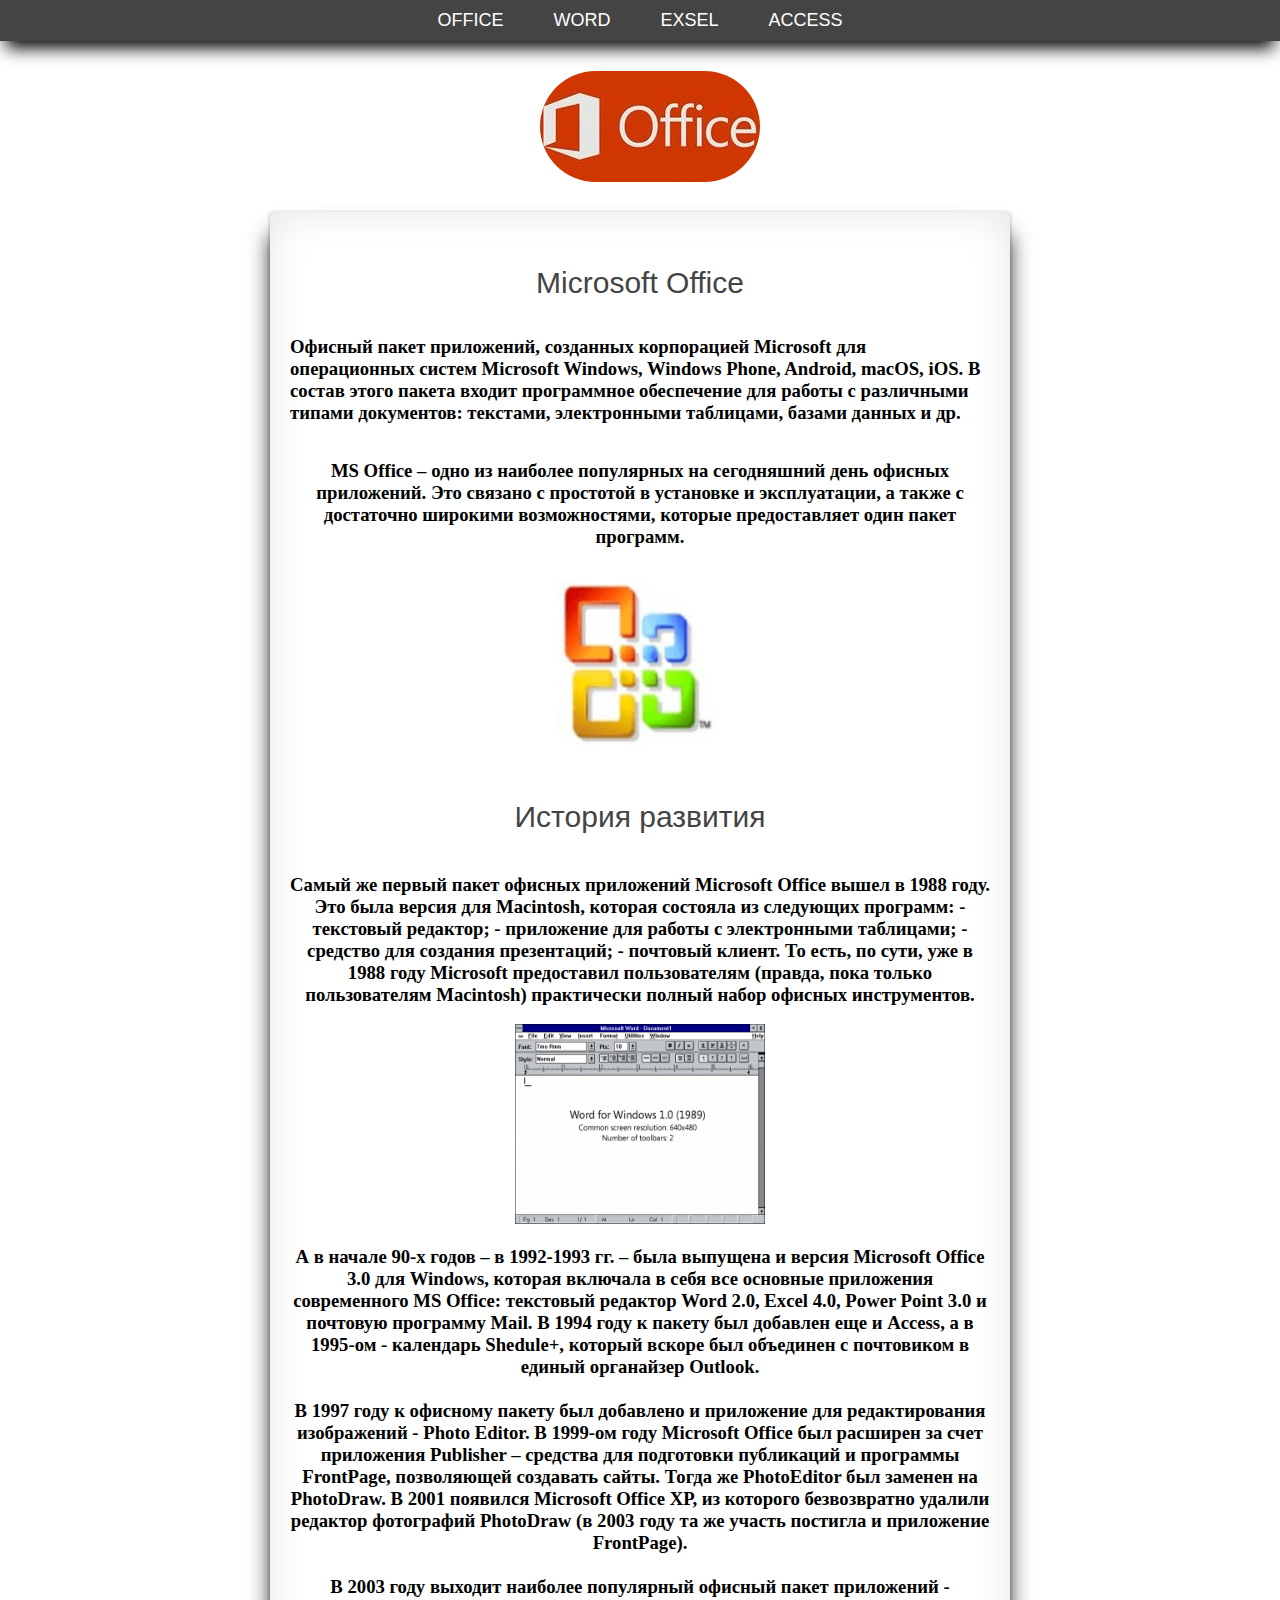
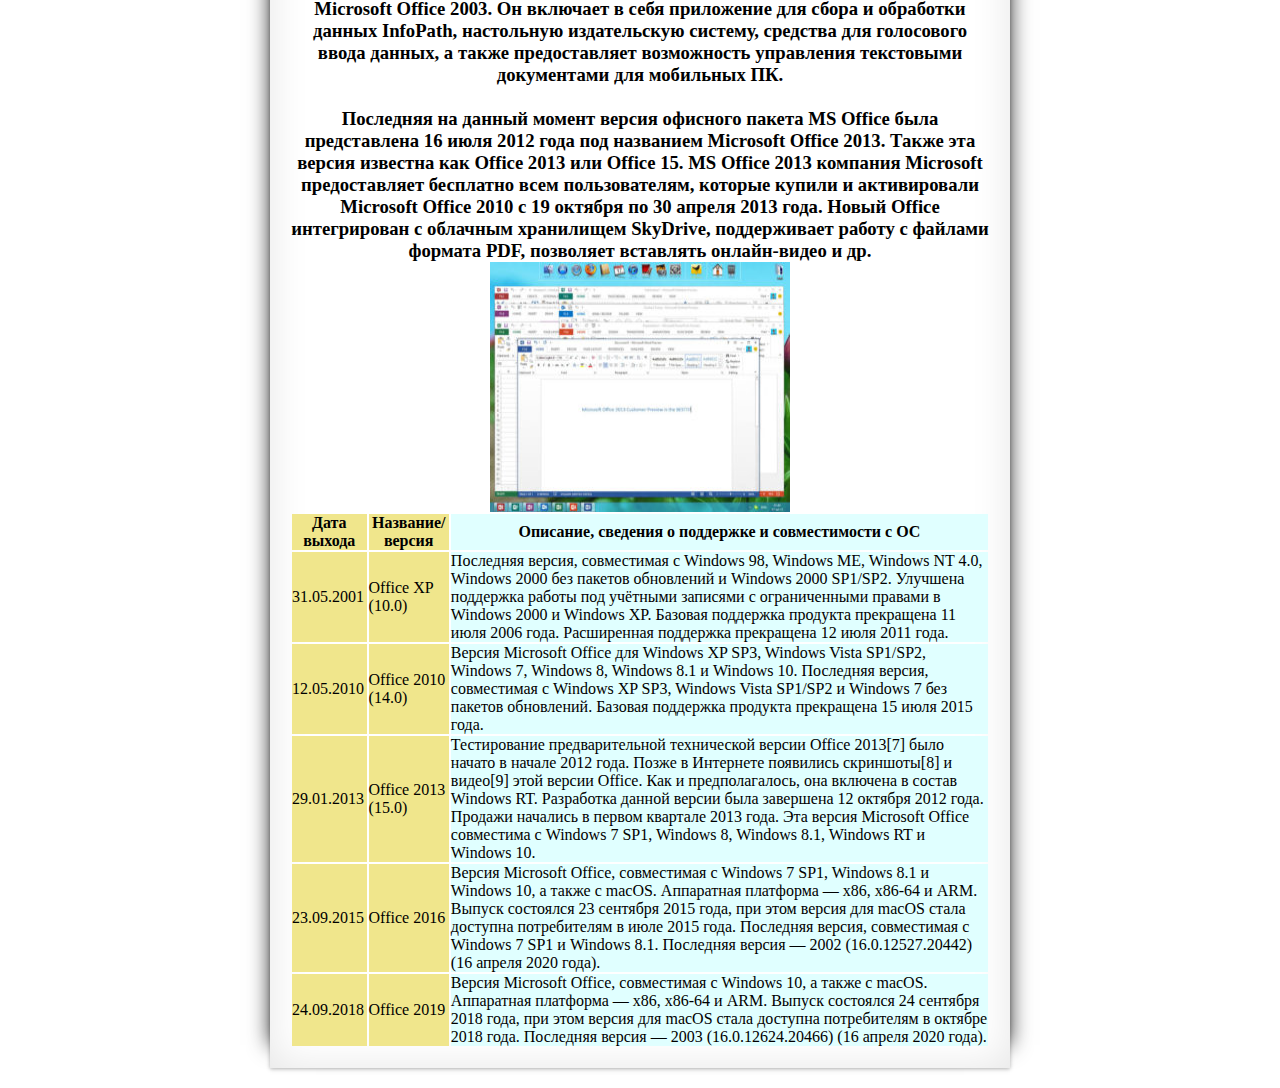
<file: OFFICE.html>
<html>
<head>
<title>MS OFFICE</title>
<meta charset="utf-8">
<link rel="stylesheet" type="text/css" href="20.css">
</head>
<body>
<div class="blok-menu">
<ul class="menu">
<li><a href="OFFICE.html">OFFICE</a></li>
<li><a href="WORD.html">WORD</a></li>
<li><a href="EXSEL.html">EXSEL</a></li>
<li><a href="ACСESS.html">ACСESS</a></li>
</ul>
</div>
<div class="logo">
<img width="220px" height="111px" src="image\logo.jpg" >
</div>
<div class="content">

<h2><br>Microsoft Office</h2></br>

<br><h3> Офисный пакет приложений, созданных корпорацией Microsoft для операционных систем Microsoft Windows, Windows Phone, Android, macOS, iOS. В состав этого пакета входит программное обеспечение для работы с различными типами документов: текстами, электронными таблицами, базами данных и др.</h3></br>
 <center>
<br><h3>MS Office – одно из наиболее популярных на сегодняшний день офисных приложений. Это связано с простотой в установке и эксплуатации, а также с достаточно широкими возможностями, которые предоставляет один пакет программ.</h3></br>
<img width="200px" height="200px" src="image\10.png">
<h2><br>История развития</h2></br>
<h3><br>Cамый же первый пакет офисных приложений Microsoft Office вышел в 1988 году. Это была версия для Macintosh, которая состояла из следующих программ:

- текстовый редактор;
- приложение для работы с электронными таблицами;
- средство для создания презентаций;
- почтовый клиент.

То есть, по сути, уже в 1988 году Microsoft предоставил пользователям (правда, пока только пользователям Macintosh) практически полный набор офисных инструментов.</h3><br>
<img width="250px" height="200px"src="image\11.png">
<h3><br>А в начале 90-х годов – в 1992-1993 гг. – была выпущена и версия Microsoft Office 3.0 для Windows, которая включала в себя все основные приложения современного MS Office: текстовый редактор Word 2.0, Excel 4.0, Power Point 3.0 и почтовую программу Mail. В 1994 году к пакету был добавлен еще и Access, а в 1995-ом - календарь Shedule+, который вскоре был объединен с почтовиком в единый органайзер Outlook.
	<h3><br>В 1997 году к офисному пакету был добавлено и приложение для редактирования изображений - Photo Editor. В 1999-ом году Microsoft Office был расширен за счет приложения Publisher – средства для подготовки публикаций и программы FrontPage, позволяющей создавать сайты. Тогда же PhotoEditor был заменен на PhotoDraw.

В 2001 появился Microsoft Office ХР, из которого безвозвратно удалили редактор фотографий PhotoDraw (в 2003 году та же участь постигла и приложение FrontPage).</h3>
<h3><br>В 2003 году выходит наиболее популярный офисный пакет приложений - Microsoft Office 2003. Он включает в себя приложение для сбора и обработки данных InfoPath, настольную издательскую систему, средства для голосового ввода данных, а также предоставляет возможность управления текстовыми документами для мобильных ПК.
<h3><br>Последняя на данный момент версия офисного пакета MS Office была представлена 16 июля 2012 года под названием Microsoft Office 2013. Также эта версия известна как Office 2013 или Office 15. MS Office 2013 компания Microsoft предоставляет бесплатно всем пользователям, которые купили и активировали Microsoft Office 2010 с 19 октября по 30 апреля 2013 года. Новый Office интегрирован с облачным хранилищем SkyDrive, поддерживает работу с файлами формата PDF, позволяет вставлять онлайн-видео и др.</h3>
<img width="300px" height="250px" src="image\15.jpg">

<table>
  <colgroup>
    <col span="2" style="background:Khaki"><!-- С помощью этой конструкции задаем цвет фона для первых двух столбцов таблицы-->
    <col style="background-color:LightCyan"><!-- Задаем цвет фона для следующего (одного) столбца таблицы-->
  </colgroup>
  <tr>
    <th>Дата выхода</th>
    <th>Название/версия</th>
    <th>Описание, сведения о поддержке и совместимости с ОС</th>
  </tr>
  <tr>
    <td>31.05.2001</td>
    <td>Office XP (10.0)</td>
    <td>Последняя версия, совместимая с Windows 98, Windows ME, Windows NT 4.0, Windows 2000 без пакетов обновлений и Windows 2000 SP1/SP2. Улучшена поддержка работы под учётными записями с ограниченными правами в Windows 2000 и Windows XP. Базовая поддержка продукта прекращена 11 июля 2006 года. Расширенная поддержка прекращена 12 июля 2011 года.</td>
  </tr>
  <tr>
    <td>12.05.2010</td>
    <td>Office 2010 (14.0)</td>
    <td>Версия Microsoft Office для Windows XP SP3, Windows Vista SP1/SP2, Windows 7, Windows 8, Windows 8.1 и Windows 10. Последняя версия, совместимая с Windows XP SP3, Windows Vista SP1/SP2 и Windows 7 без пакетов обновлений. Базовая поддержка продукта прекращена 15 июля 2015 года.</td>
  </tr>
  <td>29.01.2013</td>
    <td>Office 2013 (15.0)</td>
    <td>Тестирование предварительной технической версии Office 2013[7] было начато в начале 2012 года. Позже в Интернете появились скриншоты[8] и видео[9] этой версии Office. Как и предполагалось, она включена в состав Windows RT. Разработка данной версии была завершена 12 октября 2012 года. Продажи начались в первом квартале 2013 года. Эта версия Microsoft Office совместима с Windows 7 SP1, Windows 8, Windows 8.1, Windows RT и Windows 10.
</td>
<tr>
	<td>23.09.2015</td>
		<td>Office 2016</td>
			<td>Версия Microsoft Office, совместимая с Windows 7 SP1, Windows 8.1 и Windows 10, а также с macOS. Аппаратная платформа — x86, x86-64 и ARM. Выпуск состоялся 23 сентября 2015 года, при этом версия для macOS стала доступна потребителям в июле 2015 года. Последняя версия, совместимая с Windows 7 SP1 и Windows 8.1. Последняя версия — 2002 (16.0.12527.20442) (16 апреля 2020 года).</td>
		</tr>
		<tr>
			<td>24.09.2018</td>
				<td>Office 2019</td>
					<td>Версия Microsoft Office, совместимая с Windows 10, а также с macOS. Аппаратная платформа — x86, x86-64 и ARM. Выпуск состоялся 24 сентября 2018 года, при этом версия для macOS стала доступна потребителям в октябре 2018 года. Последняя версия — 2003 (16.0.12624.20466) (16 апреля 2020 года).</td>
</table>

</center>
</div>
<div class="footer">
<p> </p>
</div>
</body>
</html>
</file>
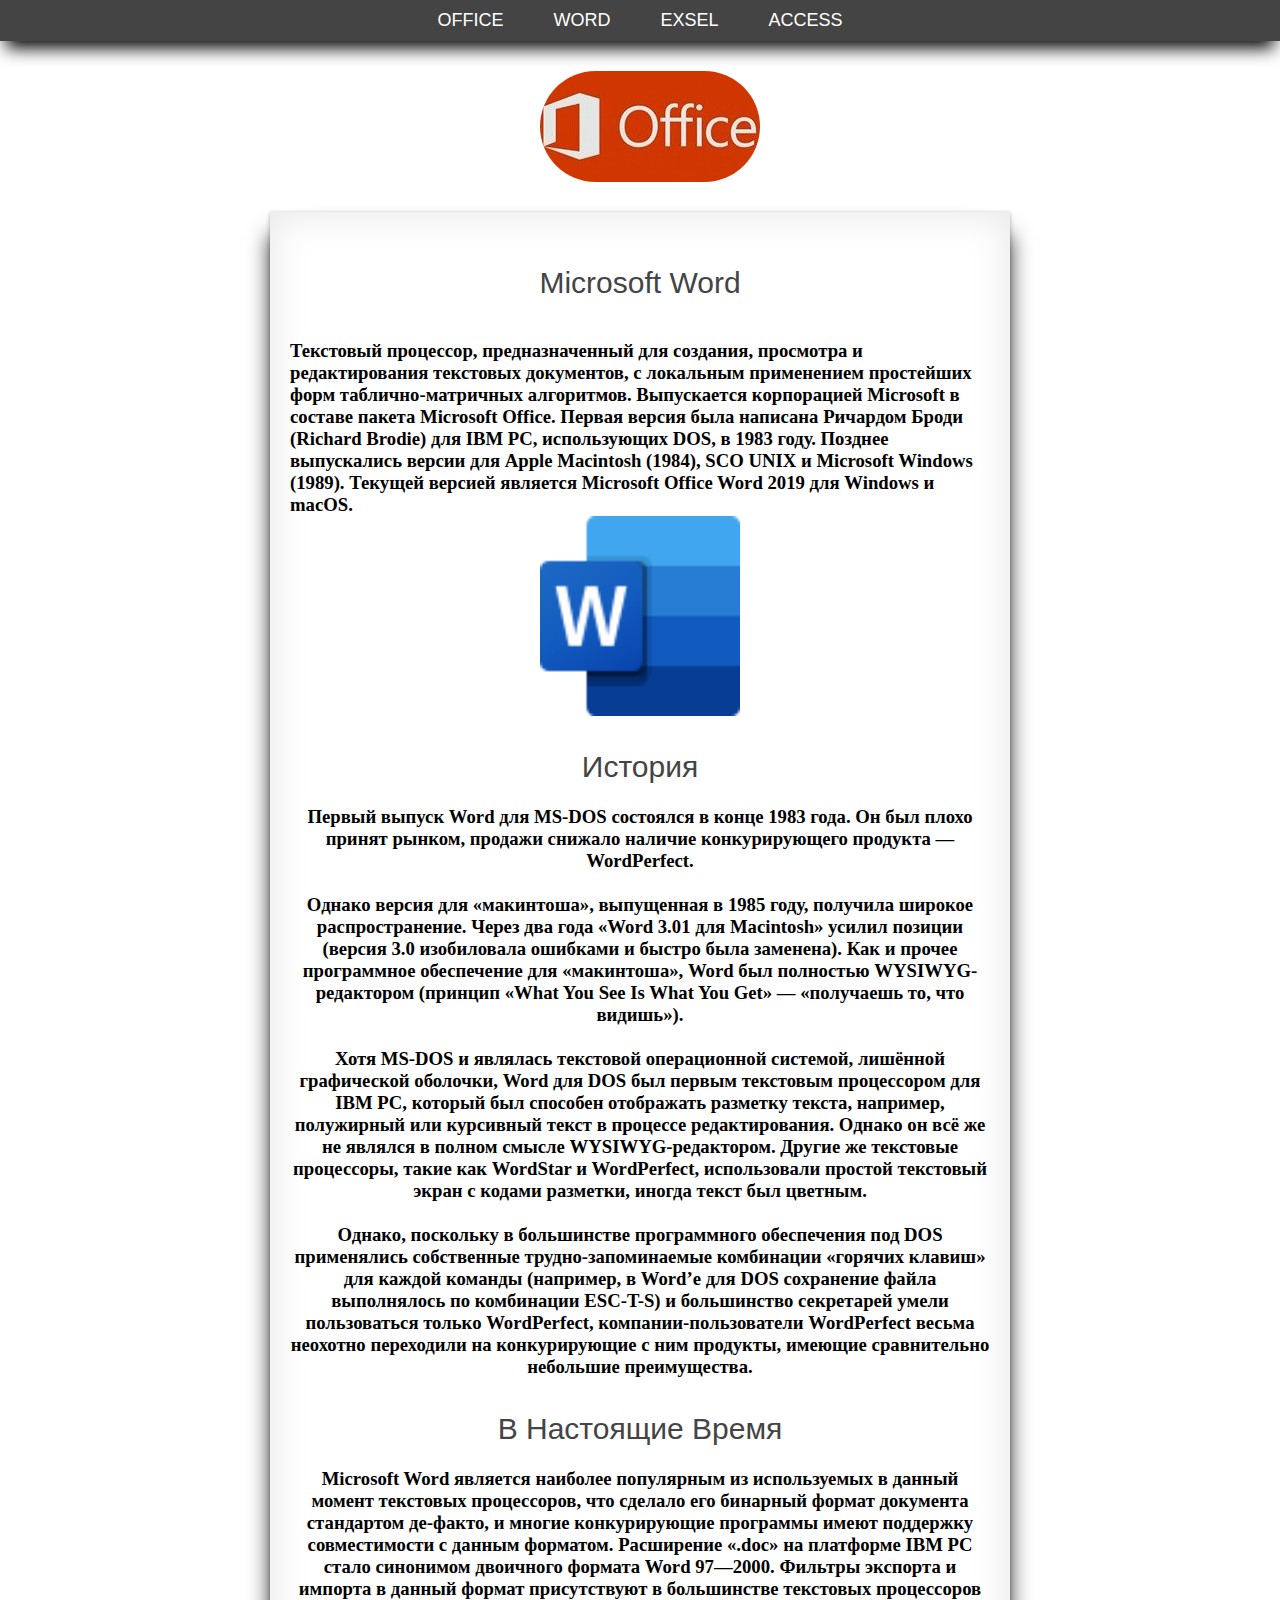
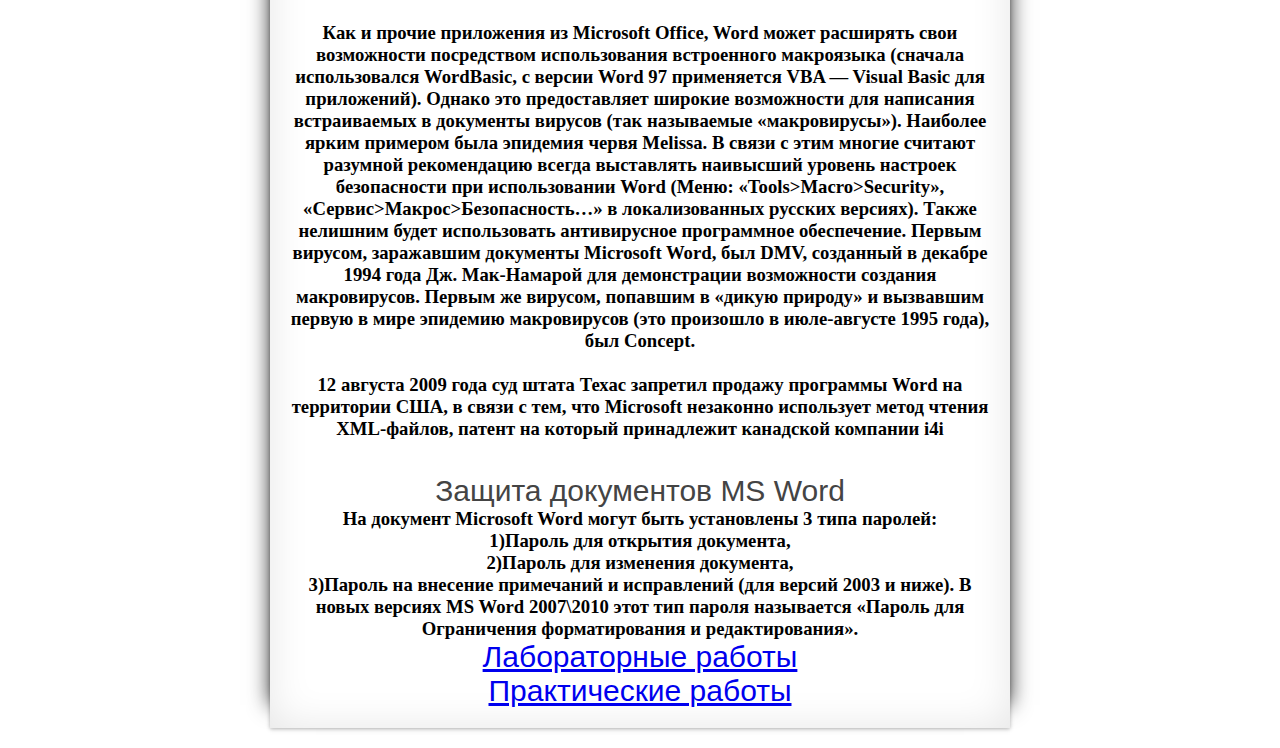
<file: secondPage.html>
<html>
<head>
<title>MS OFFICE</title>
<meta charset="utf-8">
<link rel="stylesheet" type="text/css" href="20.css">
</head>
<body>
<div class="blok-menu">
<ul class="menu">
<li><a href="index.html">OFFICE</a></li>
<li><a href="secondPage.html">WORD</a></li>
<li><a href="EXSEL.html">EXSEL</a></li>
<li><a href="ACСESS.html">ACСESS</a></li>

</ul>
</div>
<div class="logo">
<img width="220px" height="111px" src="image\logo.jpg" >
</div>
<div class="content">

<h2><br>Microsoft Word</h2></br>
<h3><br>Текстовый процессор, предназначенный для создания, просмотра и редактирования текстовых документов, с локальным применением простейших форм таблично-матричных алгоритмов. Выпускается корпорацией Microsoft в составе пакета Microsoft Office. Первая версия была написана Ричардом Броди (Richard Brodie) для IBM PC, использующих DOS, в 1983 году. Позднее выпускались версии для Apple Macintosh (1984), SCO UNIX и Microsoft Windows (1989). Текущей версией является Microsoft Office Word 2019 для Windows и macOS.</h3>
 <center>
 	<img width="200px" height="200px" src="image\12.png">
 	<h2><br>История</h2>
 	<h3><br>Первый выпуск Word для MS-DOS состоялся в конце 1983 года. Он был плохо принят рынком, продажи снижало наличие конкурирующего продукта — WordPerfect.</h3>

<h3><br>Однако версия для «макинтоша», выпущенная в 1985 году, получила широкое распространение. Через два года «Word 3.01 для Macintosh» усилил позиции (версия 3.0 изобиловала ошибками и быстро была заменена). Как и прочее программное обеспечение для «макинтоша», Word был полностью WYSIWYG-редактором (принцип «What You See Is What You Get» — «получаешь то, что видишь»).</h3>

<h3><br>Хотя MS-DOS и являлась текстовой операционной системой, лишённой графической оболочки, Word для DOS был первым текстовым процессором для IBM PC, который был способен отображать разметку текста, например, полужирный или курсивный текст в процессе редактирования. Однако он всё же не являлся в полном смысле WYSIWYG-редактором. Другие же текстовые процессоры, такие как WordStar и WordPerfect, использовали простой текстовый экран с кодами разметки, иногда текст был цветным.</h3>
<h3><br>Однако, поскольку в большинстве программного обеспечения под DOS применялись собственные трудно-запоминаемые комбинации «горячих клавиш» для каждой команды (например, в Word’е для DOS сохранение файла выполнялось по комбинации ESC-T-S) и большинство секретарей умели пользоваться только WordPerfect, компании-пользователи WordPerfect весьма неохотно переходили на конкурирующие с ним продукты, имеющие сравнительно небольшие преимущества.</h3>
<h2><br>В Настоящие Время</h2>
<h3><br>Microsoft Word является наиболее популярным из используемых в данный момент текстовых процессоров, что сделало его бинарный формат документа стандартом де-факто, и многие конкурирующие программы имеют поддержку совместимости с данным форматом. Расширение «.doc» на платформе IBM PC стало синонимом двоичного формата Word 97—2000. Фильтры экспорта и импорта в данный формат присутствуют в большинстве текстовых процессоров</h3>
<h3><br>Как и прочие приложения из Microsoft Office, Word может расширять свои возможности посредством использования встроенного макроязыка (сначала использовался WordBasic, с версии Word 97 применяется VBA — Visual Basic для приложений). Однако это предоставляет широкие возможности для написания встраиваемых в документы вирусов (так называемые «макровирусы»). Наиболее ярким примером была эпидемия червя Melissa. В связи с этим многие считают разумной рекомендацию всегда выставлять наивысший уровень настроек безопасности при использовании Word (Меню: «Tools>Macro>Security», «Сервис>Макрос>Безопасность…» в локализованных русских версиях). Также нелишним будет использовать антивирусное программное обеспечение. Первым вирусом, заражавшим документы Microsoft Word, был DMV, созданный в декабре 1994 года Дж. Мак-Намарой для демонстрации возможности создания макровирусов. Первым же вирусом, попавшим в «дикую природу» и вызвавшим первую в мире эпидемию макровирусов (это произошло в июле-августе 1995 года), был Concept.</h3>
<h3><br>12 августа 2009 года суд штата Техас запретил продажу программы Word на территории США, в связи с тем, что Microsoft незаконно использует метод чтения XML-файлов, патент на который принадлежит канадской компании i4i</h3>
<h2><br>Защита документов MS Word</h2>
<h3>На документ Microsoft Word могут быть установлены 3 типа паролей:</h3>
<h3> 1)Пароль для открытия документа,</h3>
<h3>2)Пароль для изменения документа,</h3>
<h3>3)Пароль на внесение примечаний и исправлений (для версий 2003 и ниже). В новых версиях MS Word 2007\2010 этот тип пароля называется «Пароль для Ограничения форматирования и редактирования».</h3>
<h2><a href="Работа1.html" class="button7">Лабораторные работы </a></h2>
<h2><a href="Работа2.html" class="button7">Практические работы </a>
</center>
</div>
<div class="footer">
<p> </p>
</div>
</body>
</html>
</file>
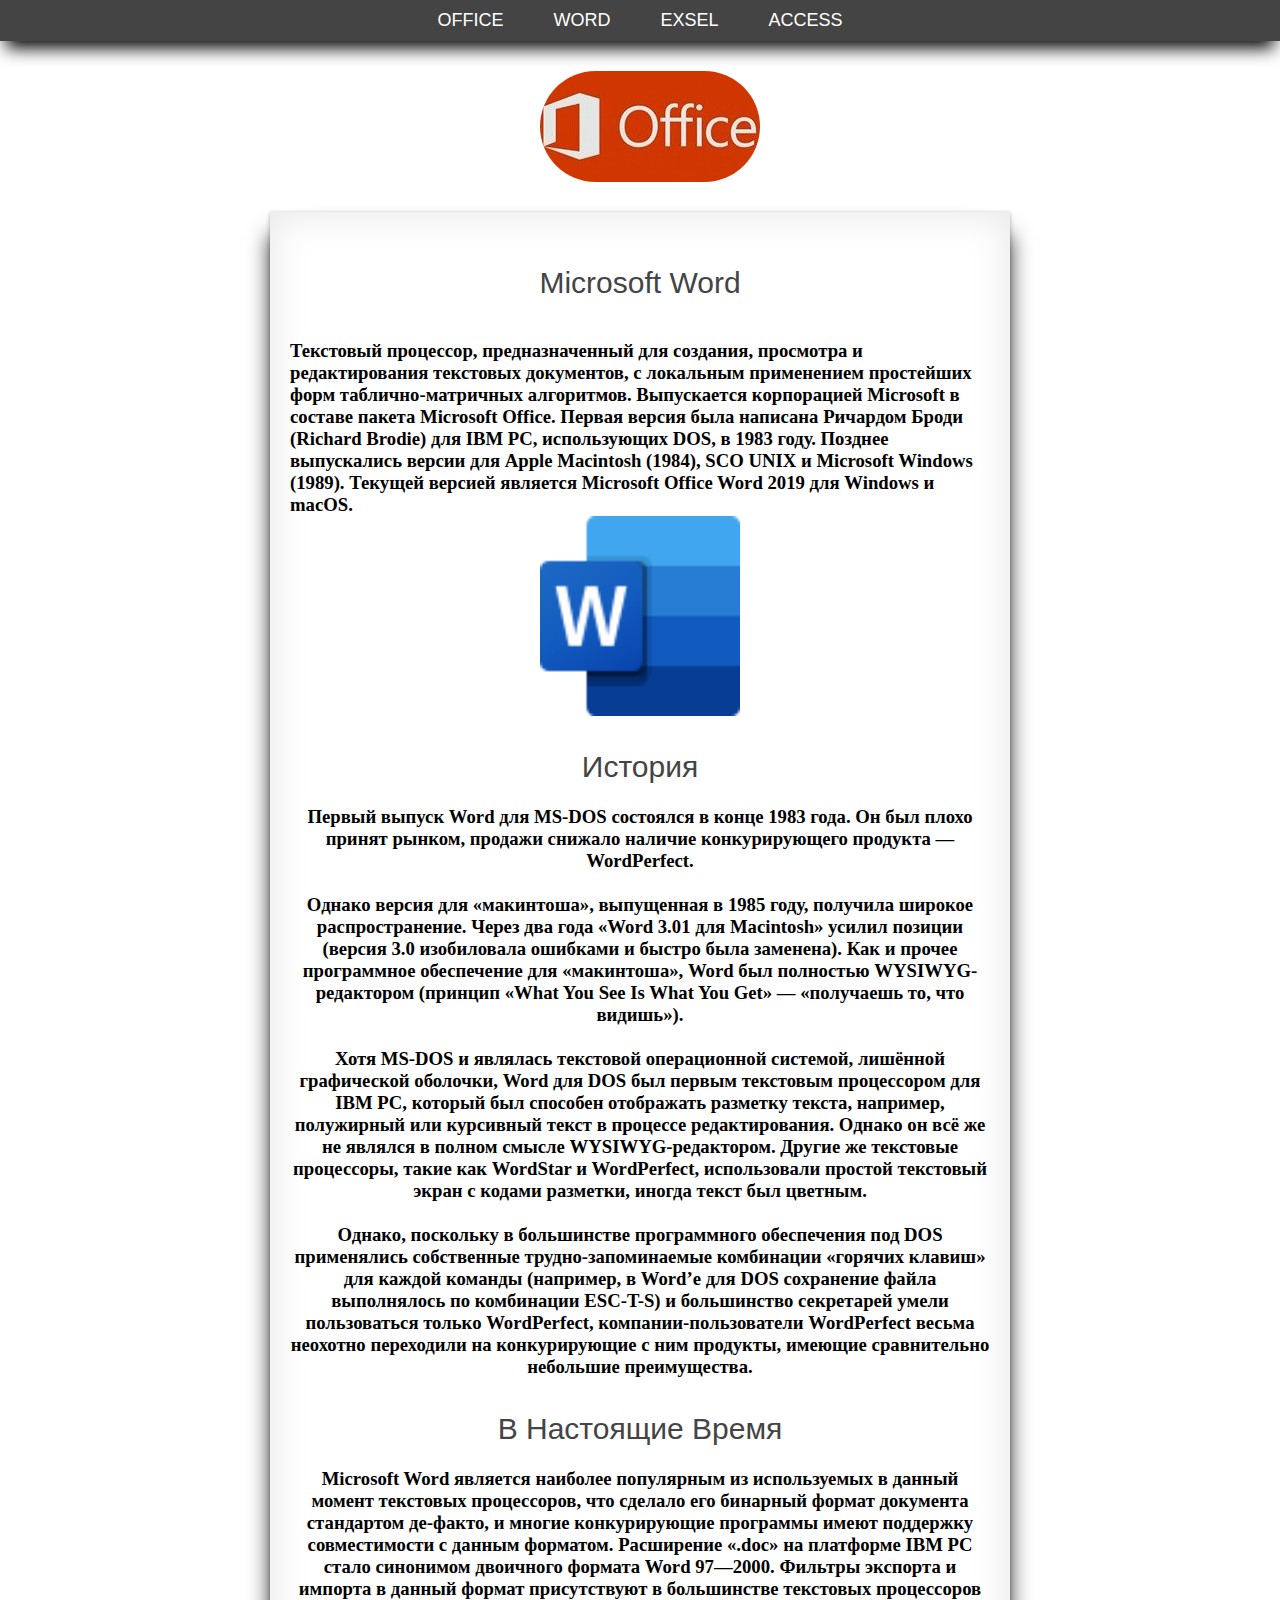
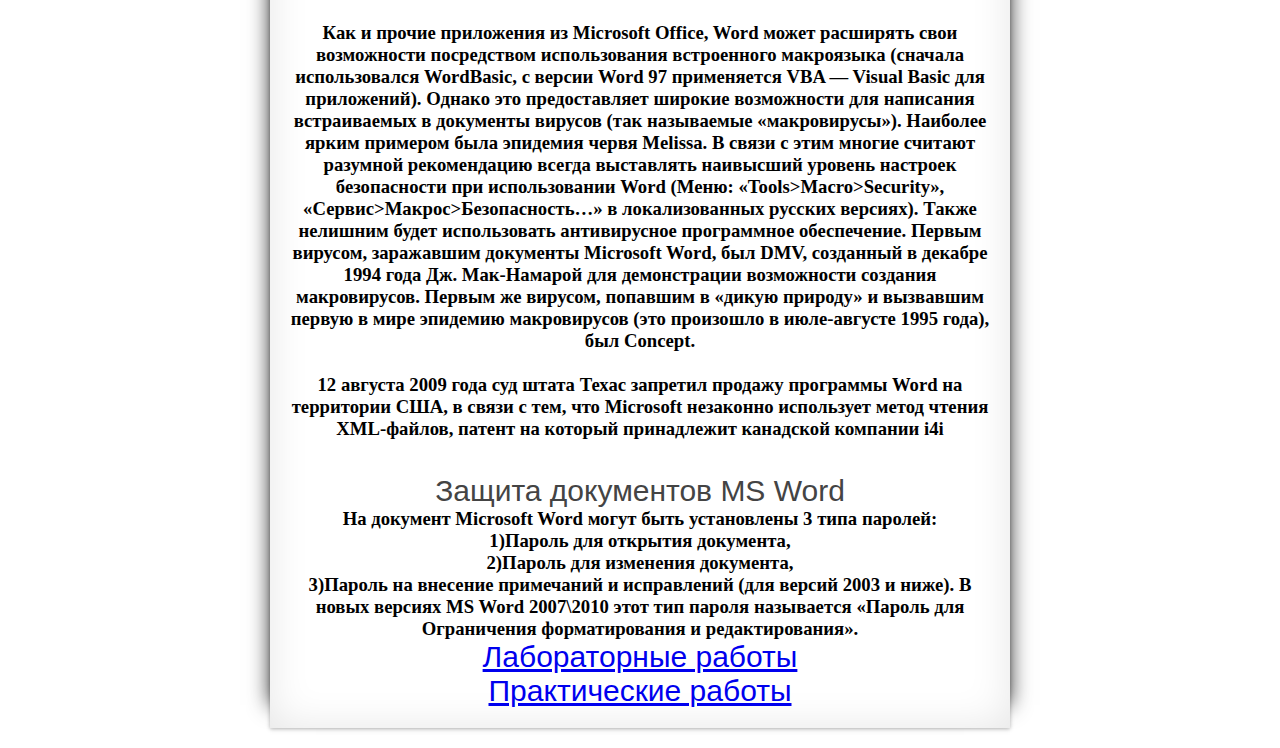
<file: WORD.HTML>
<html>
<head>
<title>MS OFFICE</title>
<meta charset="utf-8">
<link rel="stylesheet" type="text/css" href="20.css">
</head>
<body>
<div class="blok-menu">
<ul class="menu">
<li><a href="index.html">OFFICE</a></li>
<li><a href="MWORD.html">WORD</a></li>
<li><a href="EXSEL.html">EXSEL</a></li>
<li><a href="ACСESS.html">ACСESS</a></li>

</ul>
</div>
<div class="logo">
<img width="220px" height="111px" src="image\logo.jpg" >
</div>
<div class="content">

<h2><br>Microsoft Word</h2></br>
<h3><br>Текстовый процессор, предназначенный для создания, просмотра и редактирования текстовых документов, с локальным применением простейших форм таблично-матричных алгоритмов. Выпускается корпорацией Microsoft в составе пакета Microsoft Office. Первая версия была написана Ричардом Броди (Richard Brodie) для IBM PC, использующих DOS, в 1983 году. Позднее выпускались версии для Apple Macintosh (1984), SCO UNIX и Microsoft Windows (1989). Текущей версией является Microsoft Office Word 2019 для Windows и macOS.</h3>
 <center>
 	<img width="200px" height="200px" src="image\12.png">
 	<h2><br>История</h2>
 	<h3><br>Первый выпуск Word для MS-DOS состоялся в конце 1983 года. Он был плохо принят рынком, продажи снижало наличие конкурирующего продукта — WordPerfect.</h3>

<h3><br>Однако версия для «макинтоша», выпущенная в 1985 году, получила широкое распространение. Через два года «Word 3.01 для Macintosh» усилил позиции (версия 3.0 изобиловала ошибками и быстро была заменена). Как и прочее программное обеспечение для «макинтоша», Word был полностью WYSIWYG-редактором (принцип «What You See Is What You Get» — «получаешь то, что видишь»).</h3>

<h3><br>Хотя MS-DOS и являлась текстовой операционной системой, лишённой графической оболочки, Word для DOS был первым текстовым процессором для IBM PC, который был способен отображать разметку текста, например, полужирный или курсивный текст в процессе редактирования. Однако он всё же не являлся в полном смысле WYSIWYG-редактором. Другие же текстовые процессоры, такие как WordStar и WordPerfect, использовали простой текстовый экран с кодами разметки, иногда текст был цветным.</h3>
<h3><br>Однако, поскольку в большинстве программного обеспечения под DOS применялись собственные трудно-запоминаемые комбинации «горячих клавиш» для каждой команды (например, в Word’е для DOS сохранение файла выполнялось по комбинации ESC-T-S) и большинство секретарей умели пользоваться только WordPerfect, компании-пользователи WordPerfect весьма неохотно переходили на конкурирующие с ним продукты, имеющие сравнительно небольшие преимущества.</h3>
<h2><br>В Настоящие Время</h2>
<h3><br>Microsoft Word является наиболее популярным из используемых в данный момент текстовых процессоров, что сделало его бинарный формат документа стандартом де-факто, и многие конкурирующие программы имеют поддержку совместимости с данным форматом. Расширение «.doc» на платформе IBM PC стало синонимом двоичного формата Word 97—2000. Фильтры экспорта и импорта в данный формат присутствуют в большинстве текстовых процессоров</h3>
<h3><br>Как и прочие приложения из Microsoft Office, Word может расширять свои возможности посредством использования встроенного макроязыка (сначала использовался WordBasic, с версии Word 97 применяется VBA — Visual Basic для приложений). Однако это предоставляет широкие возможности для написания встраиваемых в документы вирусов (так называемые «макровирусы»). Наиболее ярким примером была эпидемия червя Melissa. В связи с этим многие считают разумной рекомендацию всегда выставлять наивысший уровень настроек безопасности при использовании Word (Меню: «Tools>Macro>Security», «Сервис>Макрос>Безопасность…» в локализованных русских версиях). Также нелишним будет использовать антивирусное программное обеспечение. Первым вирусом, заражавшим документы Microsoft Word, был DMV, созданный в декабре 1994 года Дж. Мак-Намарой для демонстрации возможности создания макровирусов. Первым же вирусом, попавшим в «дикую природу» и вызвавшим первую в мире эпидемию макровирусов (это произошло в июле-августе 1995 года), был Concept.</h3>
<h3><br>12 августа 2009 года суд штата Техас запретил продажу программы Word на территории США, в связи с тем, что Microsoft незаконно использует метод чтения XML-файлов, патент на который принадлежит канадской компании i4i</h3>
<h2><br>Защита документов MS Word</h2>
<h3>На документ Microsoft Word могут быть установлены 3 типа паролей:</h3>
<h3> 1)Пароль для открытия документа,</h3>
<h3>2)Пароль для изменения документа,</h3>
<h3>3)Пароль на внесение примечаний и исправлений (для версий 2003 и ниже). В новых версиях MS Word 2007\2010 этот тип пароля называется «Пароль для Ограничения форматирования и редактирования».</h3>
<h2><a href="Работа1.html" class="button7">Лабораторные работы </a></h2>
<h2><a href="Работа2.html" class="button7">Практические работы </a>
</center>
</div>
<div class="footer">
<p> </p>
</div>
</body>
</html>
</file>
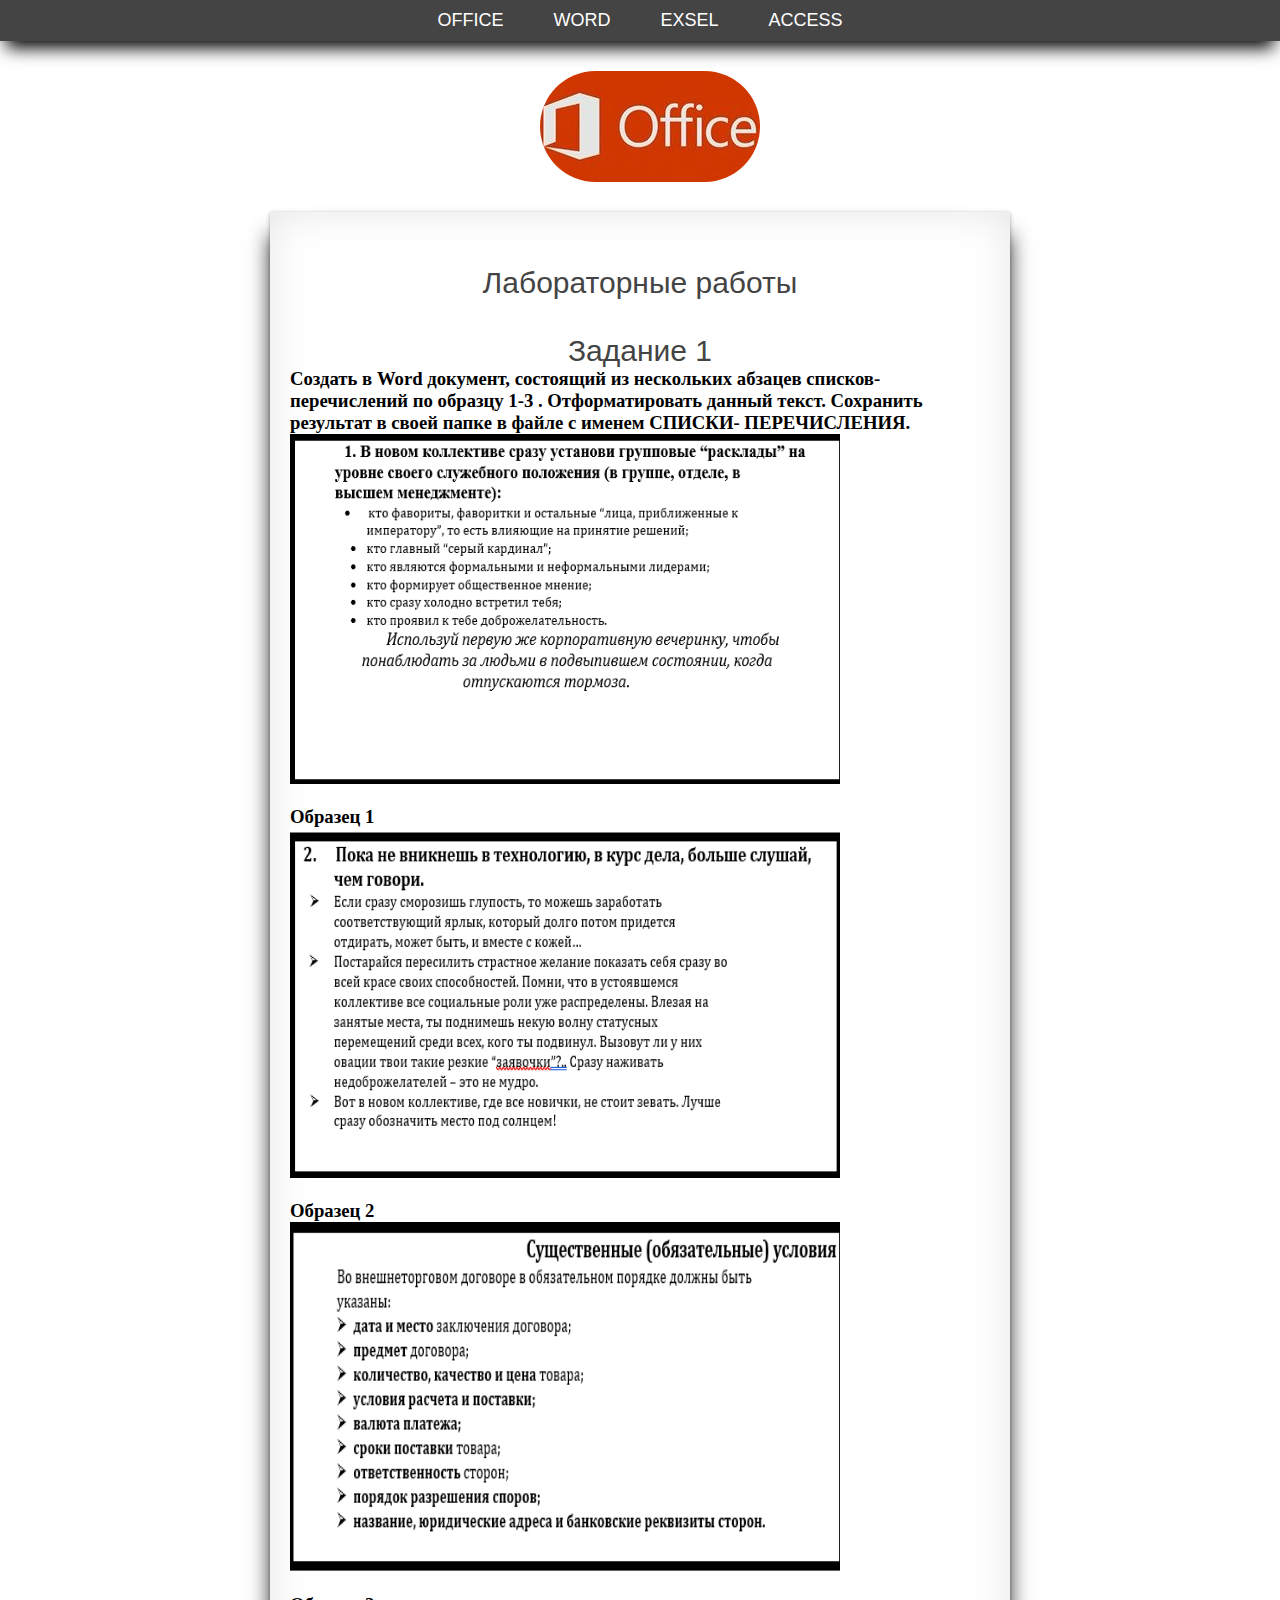
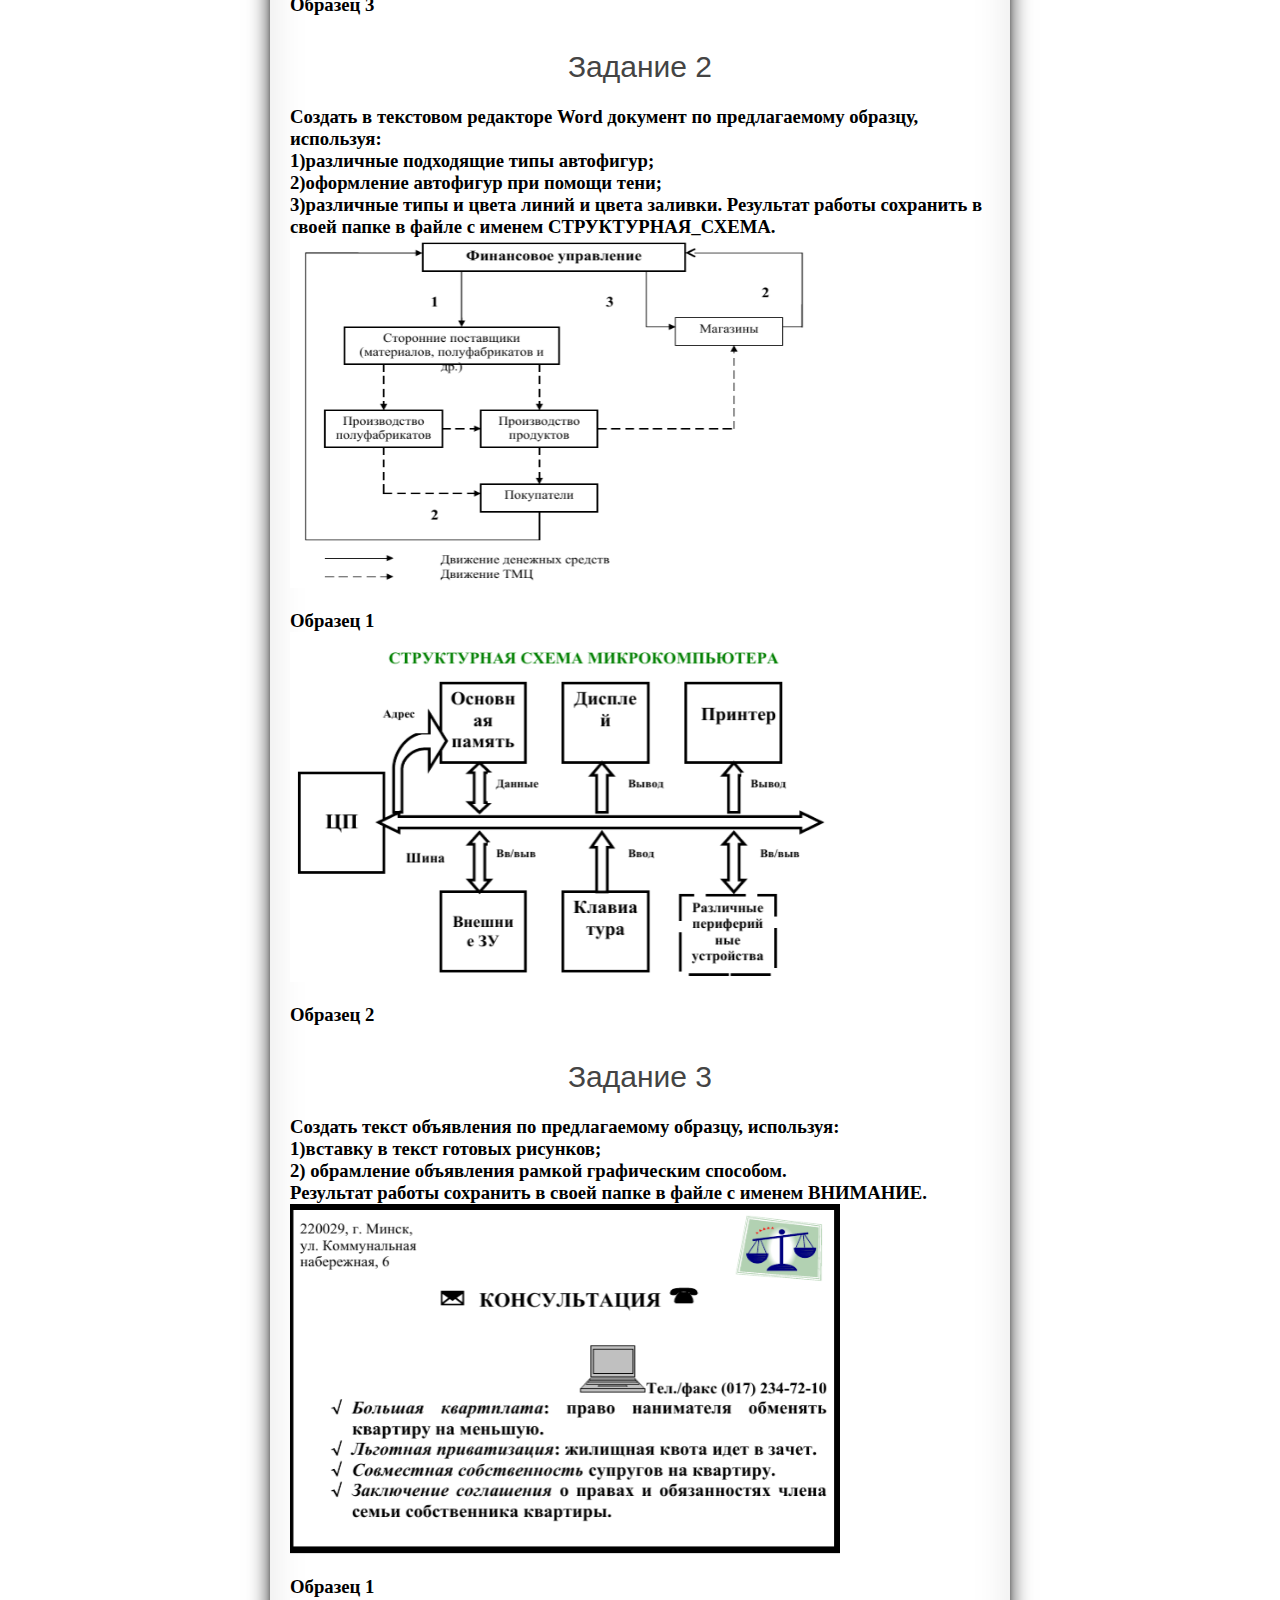
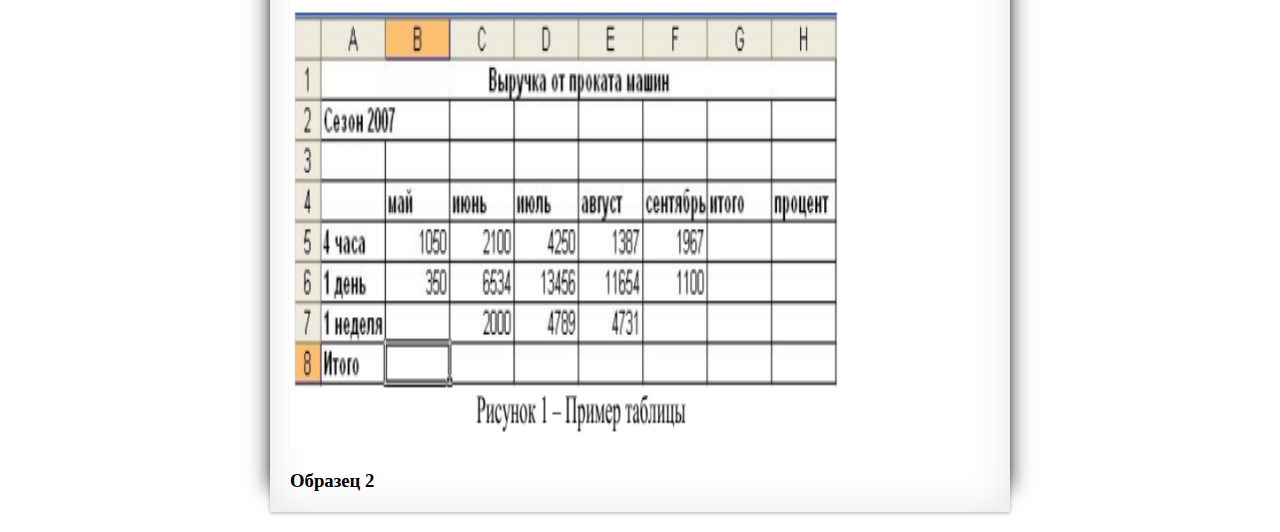
<file: Работа1.html>
<html>
<head>
<title>MS OFFICE</title>
<meta charset="utf-8">
<link rel="stylesheet" type="text/css" href="20.css">
</head>
<body>
<div class="blok-menu">
<ul class="menu">
<li><a href="index.html">OFFICE</a></li>
<li><a href="MICWOR.html">WORD</a></li>
<li><a href="EXSEL.html">EXSEL</a></li>
<li><a href="ACСESS.html">ACСESS</a></li>
</ul>
</div>
<div class="logo">
<img width="220px" height="111px" src="image\logo.jpg" >
</div>
<div class="content">
	
	<h2><br>Лабораторные работы </h2>
	<h2><br>Задание 1</h2>
<h3>Создать в Word документ, состоящий из нескольких абзацев
списков-перечислений по образцу 1-3 . Отформатировать данный текст.
Сохранить результат в своей папке в файле с именем СПИСКИ-
ПЕРЕЧИСЛЕНИЯ.</h3>
<img width="550px" height="350px" src="image\01.png">
<h3><br>Образец 1</h3>
<img width="550px" height="350px" src="image\02.png">
<h3><br>Образец 2</h3>
<img width="550px" height="350px" src="image\03.png">
<h3><br>Образец 3</h3>
<h2><br>Задание 2</h2> 
<h3><br>Создать в текстовом редакторе Word документ по предлагаемому
образцу, используя:
<h3>1)различные подходящие типы автофигур;
<h3>2)оформление автофигур при помощи тени;
<h3>3)различные типы и цвета линий и цвета заливки.
Результат работы сохранить в своей папке в файле с именем
СТРУКТУРНАЯ_СХЕМА.</h3>
<img width="550px" height="350px" src="image\05.png">
<h3><br>Образец 1</h3>
<img width="550px" height="350px" src="image\06.png">
<h3><br>Образец 2</h3>
<h2><br>Задание 3</h2> 
<h3><br>Создать текст объявления по предлагаемому образцу, используя:
<h3>1)вставку в текст готовых рисунков;
<h3>2) обрамление объявления рамкой графическим способом.
<h3>Результат работы сохранить в своей папке в файле с именем
ВНИМАНИЕ.
<img width="550px" height="350px" src="image\07.png">
<h3><br>Образец 1</h3>
<img width="550px" height="450px" src="image\08.png">
<h3><br>Образец 2</h3>
</center>
</div>
<div class="footer">
<p> </p>
</div>
</body>
</html>
</file>
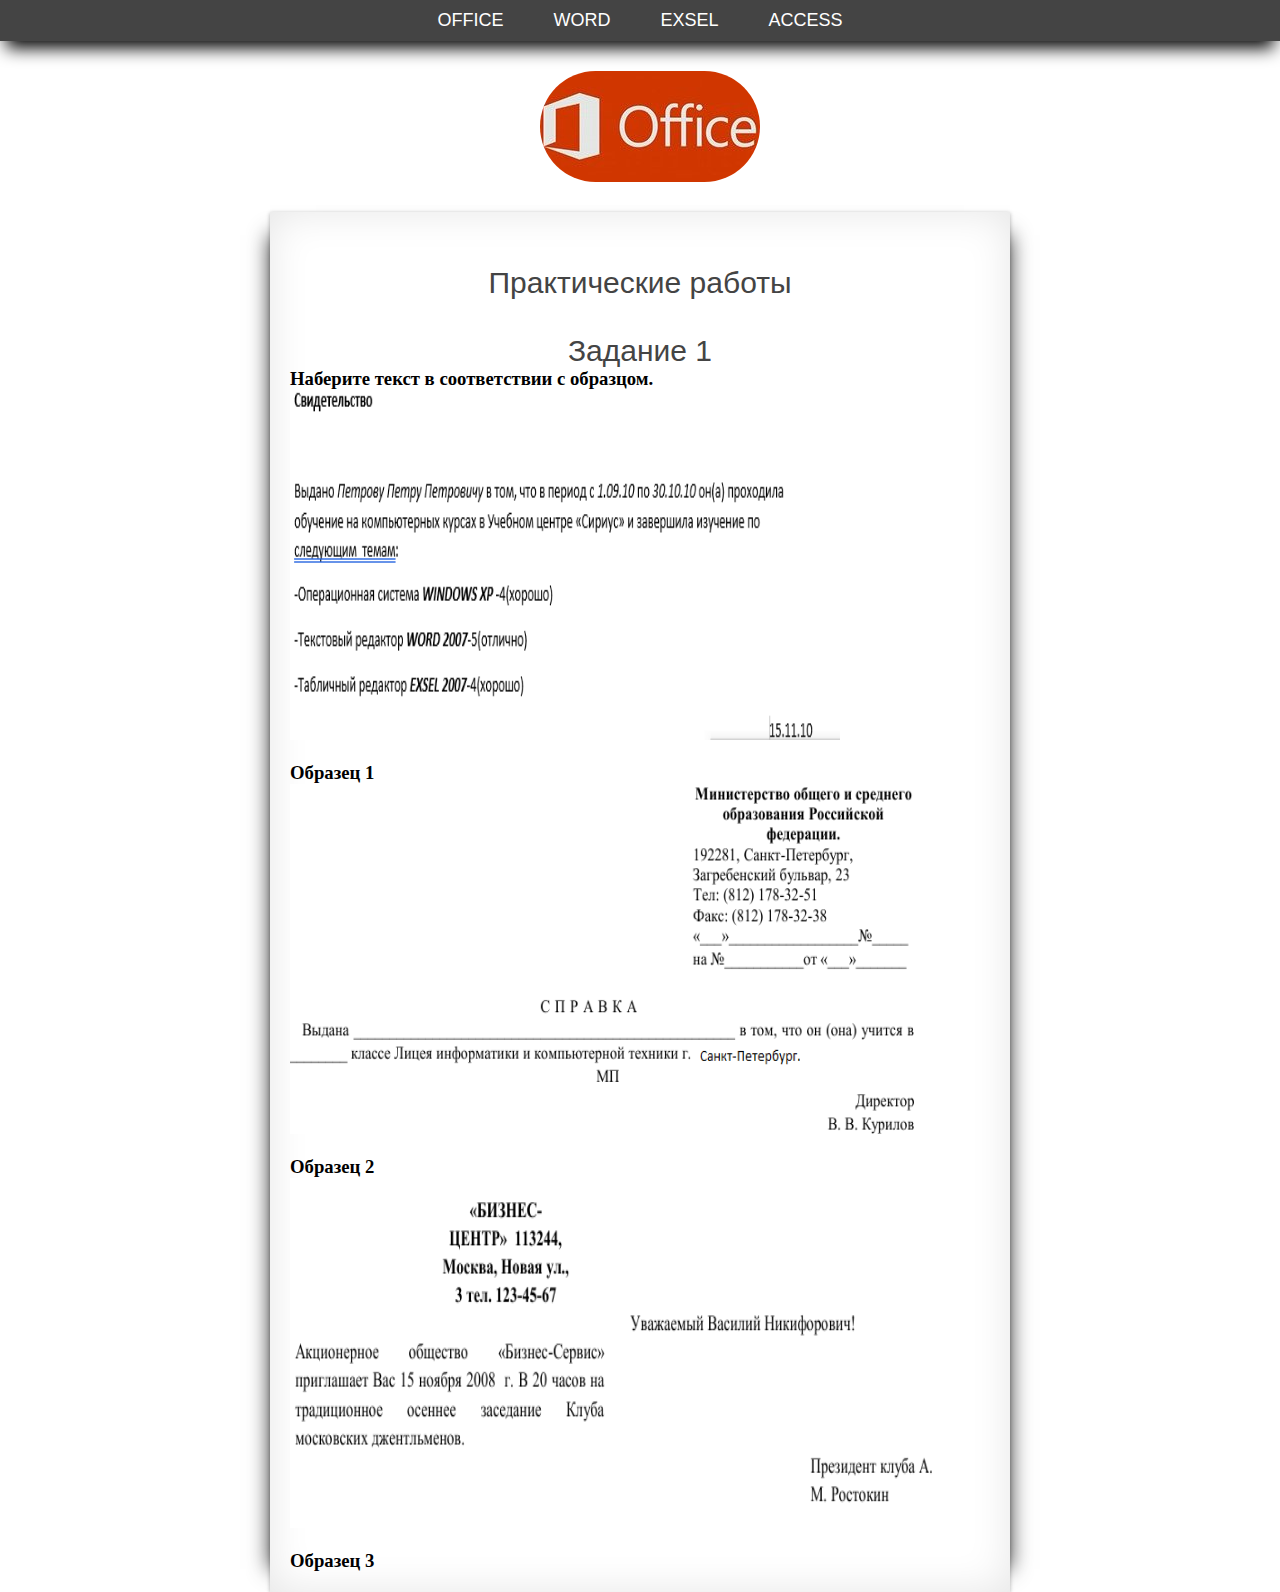
<file: Работа2.html>
<html>
<head>
<title>MS OFFICE</title>
<meta charset="utf-8">
<link rel="stylesheet" type="text/css" href="20.css">
</head>
<body>
<div class="blok-menu">
<ul class="menu">
<li><a href="index.html">OFFICE</a></li>
<li><a href="MICWOR.html">WORD</a></li>
<li><a href="EXSEL.html">EXSEL</a></li>
<li><a href="ACСESS.html">ACСESS</a></li>
</ul>
</div>
<div class="logo">
<img width="220px" height="111px" src="image\logo.jpg" >
</div>
<div class="content">
	
	<h2><br>Практические работы </h2>
	<h2><br>Задание 1</h2>
	<h3>Наберите текст в соответствии с образцом. </h3>
	<img width="550px" height="350px" src="image\0012.png">
<h3><br>Образец 1</h3>
<img width="650px" height="350px" src="image\0013.png">
<h3><br>Образец 2</h3>
<img width="650px" height="350px" src="image\0014.png">
<h3><br>Образец 3</h3>
</file>
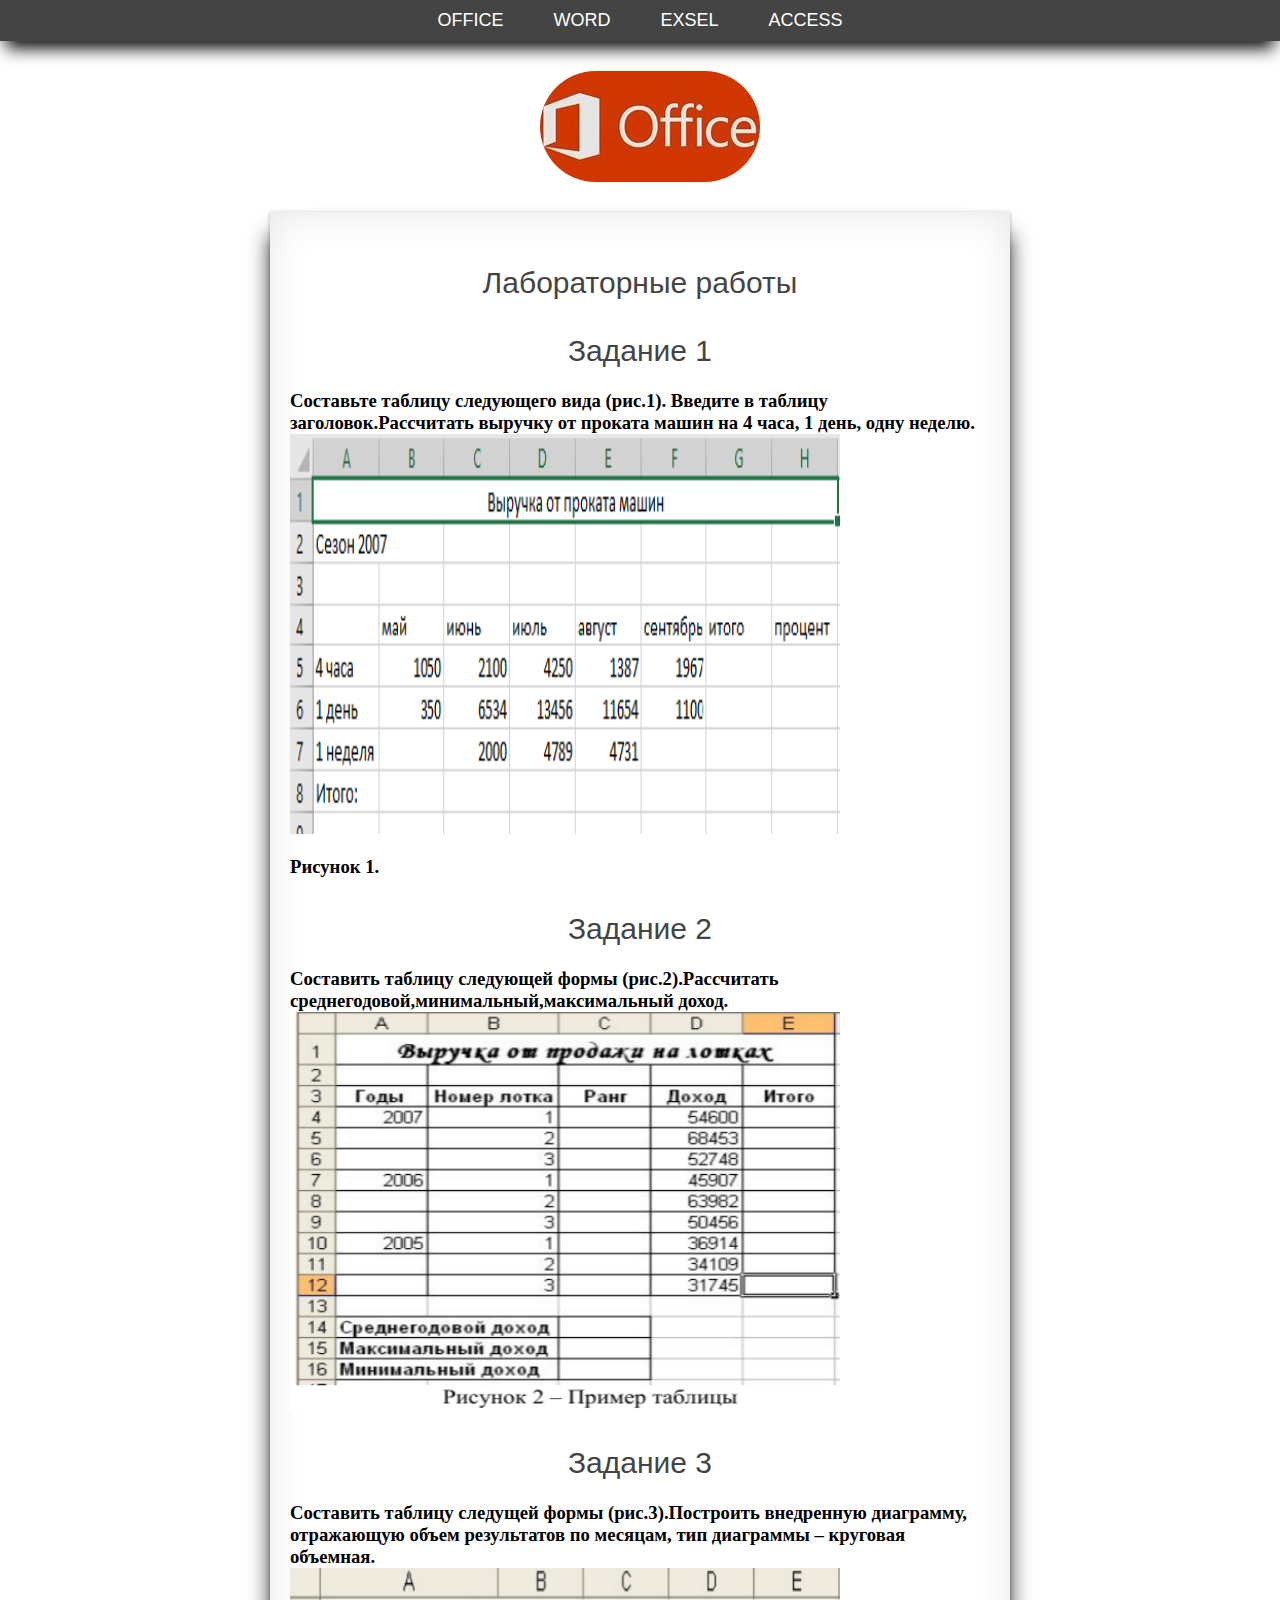
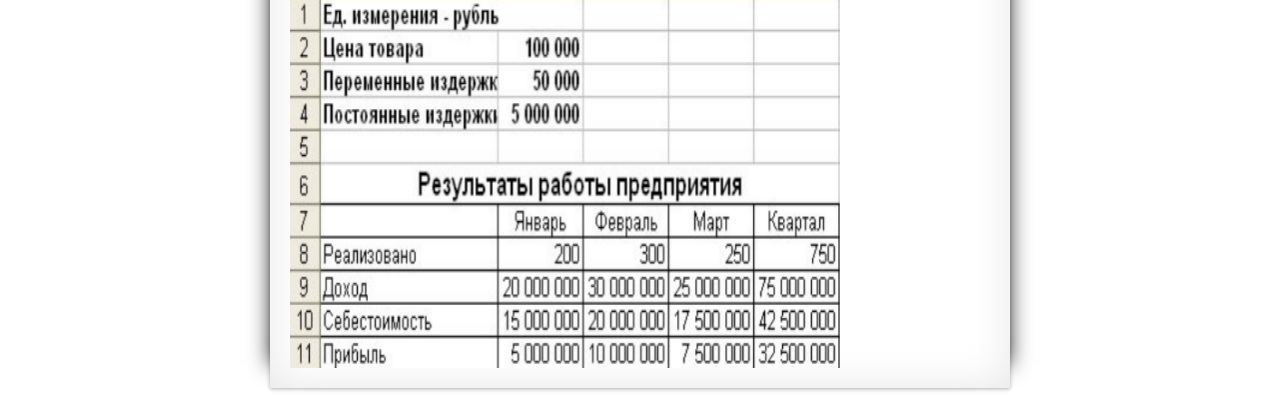
<file: Работа3.html>
<html>
<head>
<title>MS OFFICE</title>
<meta charset="utf-8">
<link rel="stylesheet" type="text/css" href="20.css">
</head>
<body>
<div class="blok-menu">
<ul class="menu">
<li><a href="index.html">OFFICE</a></li>
<li><a href="MICWOR.html">WORD</a></li>
<li><a href="EXSEL.html">EXSEL</a></li>
<li><a href="ACСESS.html">ACСESS</a></li>
</ul>
</div>
<div class="logo">
<img width="220px" height="111px" src="image\logo.jpg" >
</div>
<div class="content">
	
	<h2><br>Лабораторные работы </h2>
	<h2><br>Задание 1</h2>
	<h3><br>Составьте таблицу следующего вида (рис.1). Введите в таблицу
заголовок.Рассчитать выручку от проката машин на 4 часа, 1 день, одну
неделю.
<img width="550px" height="400px" src="image\09.png">
<h3><br>Рисунок 1.</h3>
<h2><br>Задание 2</h2>
	<h3><br>Составить таблицу следующей формы (рис.2).Рассчитать среднегодовой,минимальный,максимальный доход.
	<img width="550px" height="400px" src="image\0010.png">	
	<h2><br>Задание 3</h2>
	<h3><br>Составить таблицу следущей формы (рис.3).Построить внедренную диаграмму, отражающую
объем результатов по месяцам, тип диаграммы – круговая объемная.</h3>
<img width="550px" height="400px" src="image\0011.png">	
</center>
</div>
<div class="footer">
<p> </p>
</div>
</body>
</html>
</file>
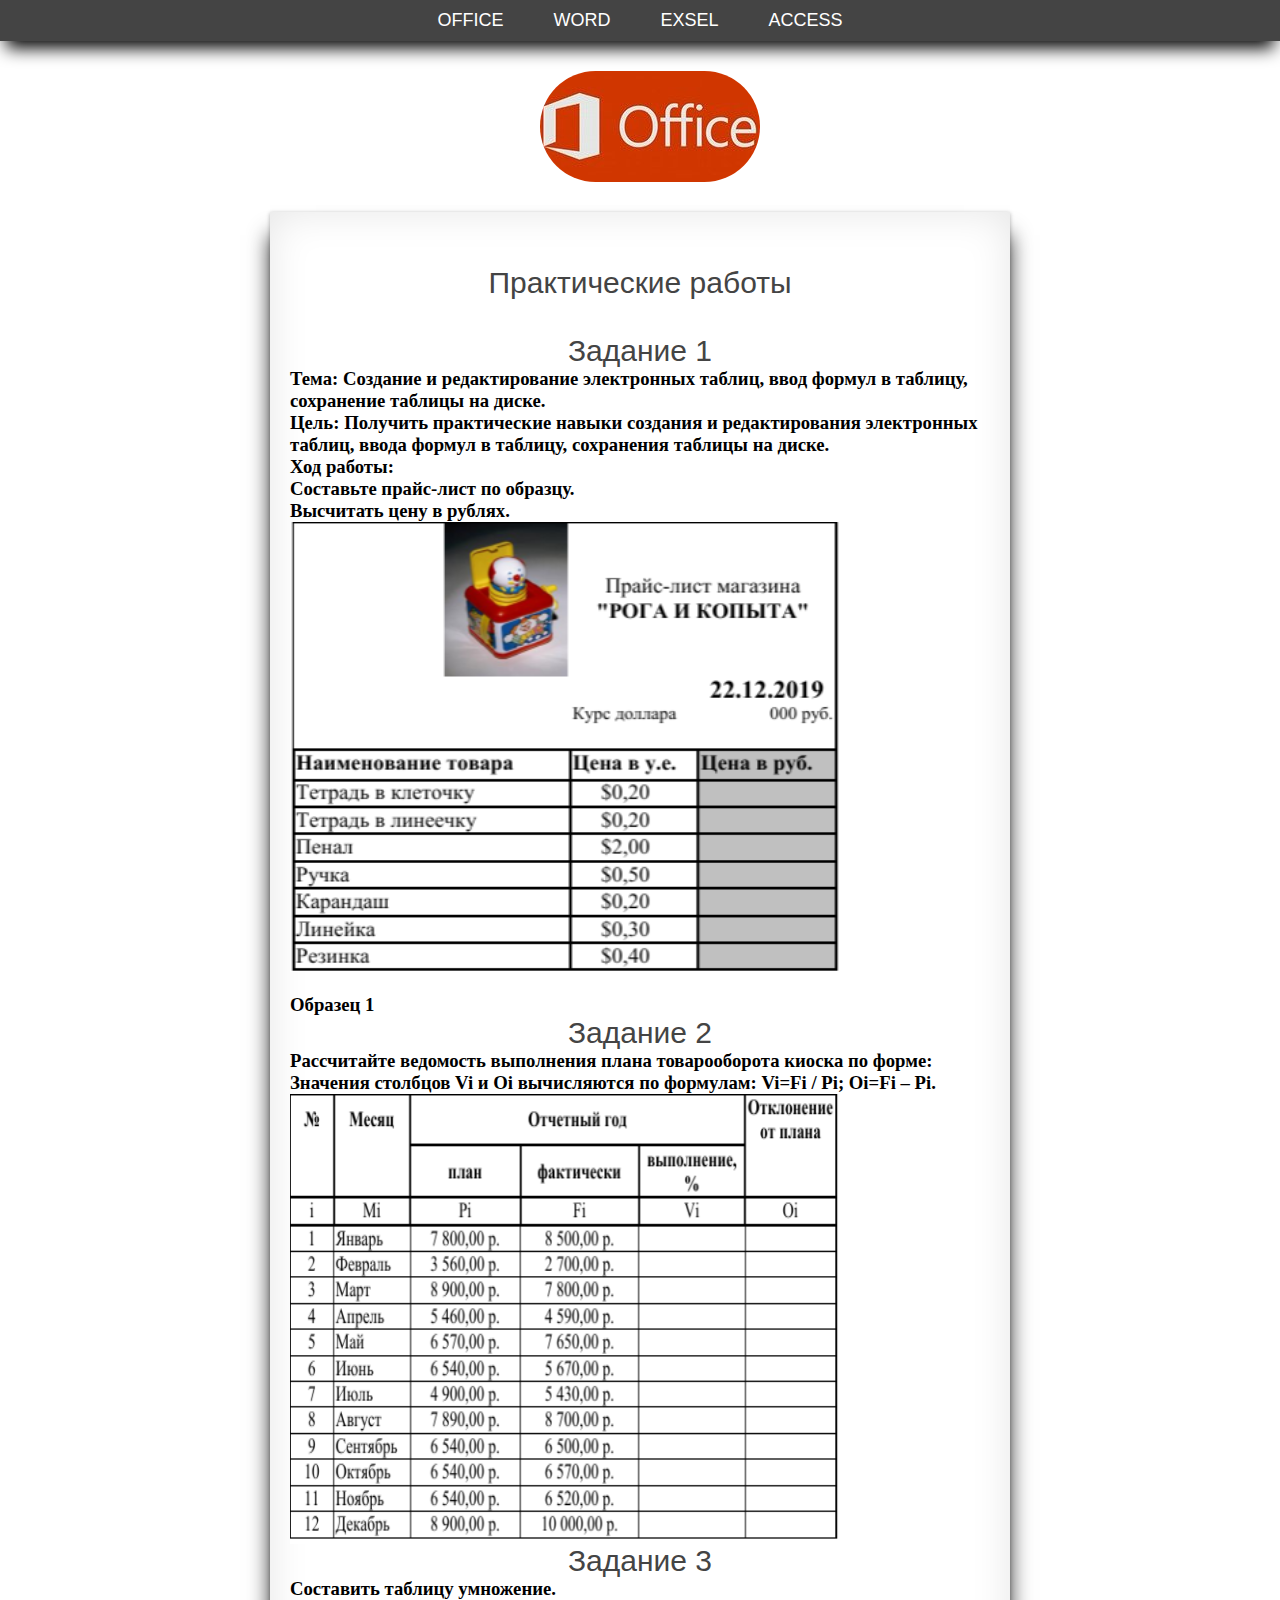
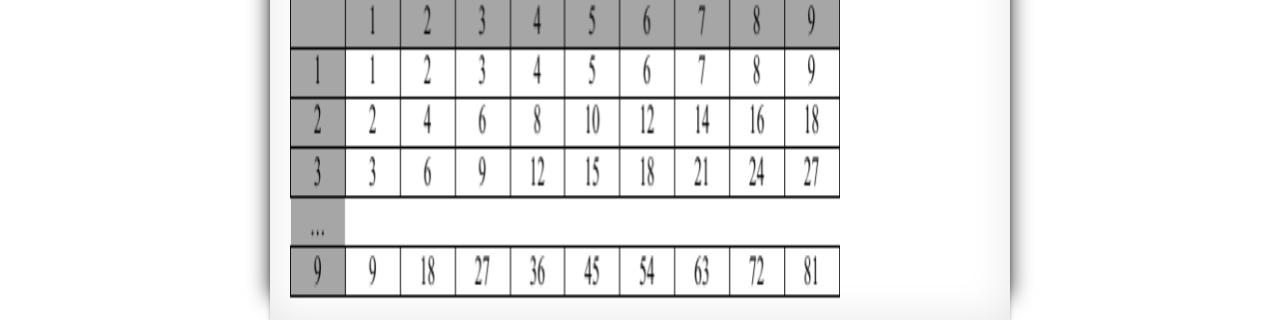
<file: Работа4.html>
<html>
<head>
<title>MS OFFICE</title>
<meta charset="utf-8">
<link rel="stylesheet" type="text/css" href="20.css">
</head>
<body>
<div class="blok-menu">
<ul class="menu">
<li><a href="index.html">OFFICE</a></li>
<li><a href="MICWOR.html">WORD</a></li>
<li><a href="EXSEL.html">EXSEL</a></li>
<li><a href="ACСESS.html">ACСESS</a></li>
</ul>
</div>
<div class="logo">
<img width="220px" height="111px" src="image\logo.jpg" >
</div>
<div class="content">
	
	<h2><br>Практические работы </h2>
	<h2><br>Задание 1</h2>
	<h3>Тема: Создание и редактирование электронных таблиц, ввод формул в таблицу, сохранение
таблицы на диске.</h3>
<h3>Цель: Получить практические навыки создания и редактирования электронных таблиц, ввода
формул в таблицу, сохранения таблицы на диске.</h3>
<h3>Ход работы:</h3>
<h3> Составьте прайс-лист по образцу.</h3>
<h3>Высчитать цену в рублях.</h3>
<img width="550px" height="450px" src="image\0015.png">
<h3><br>Образец 1</h3>
<h2>Задание 2</h2>
<h3>Рассчитайте ведомость выполнения плана товарооборота киоска по форме:</h3>
<h3>Значения столбцов Vi и Oi вычисляются по формулам: Vi=Fi / Pi; Oi=Fi – Pi.</h3>
<img width="550px" height="450px" src="image\0016.png">
<h2>Задание 3</h2>
<h3>Составить таблицу умножение.</h3>
 <img width="550px" height="300px" src="image\0017.png">
</file>
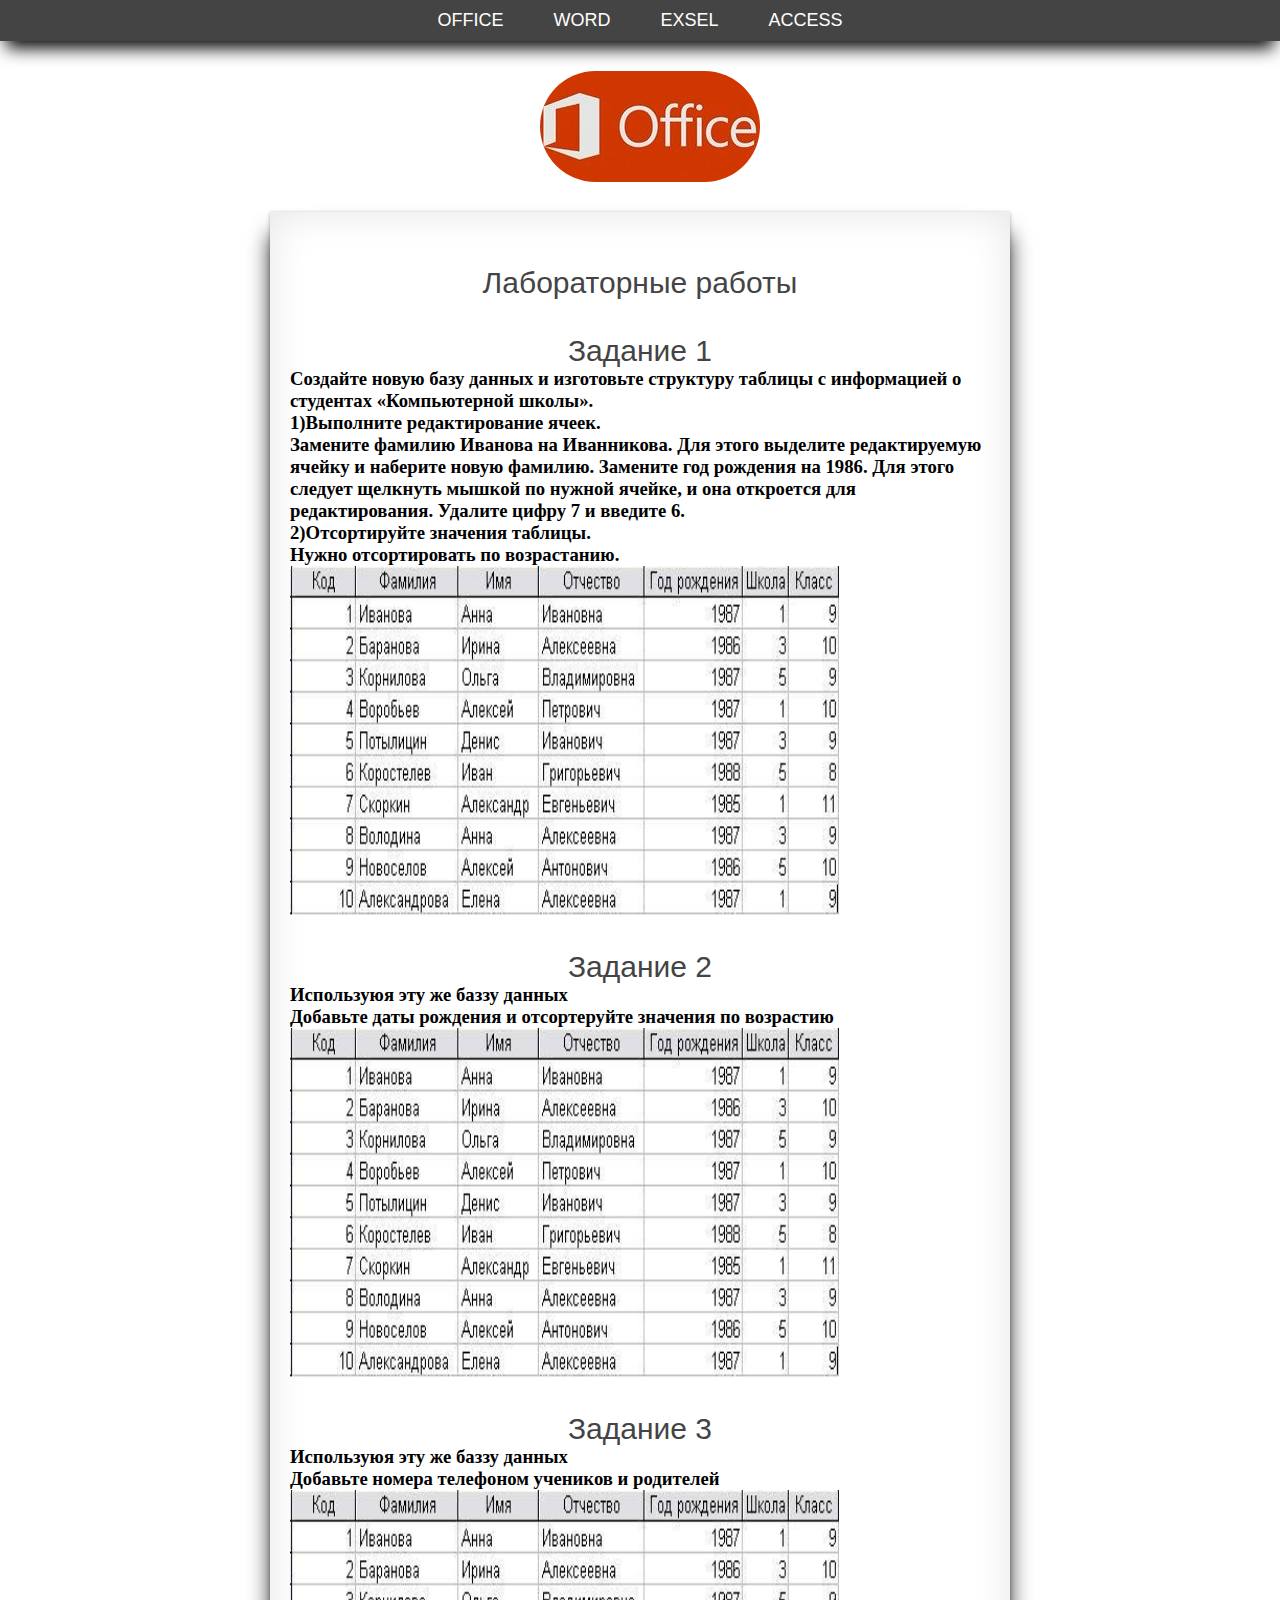
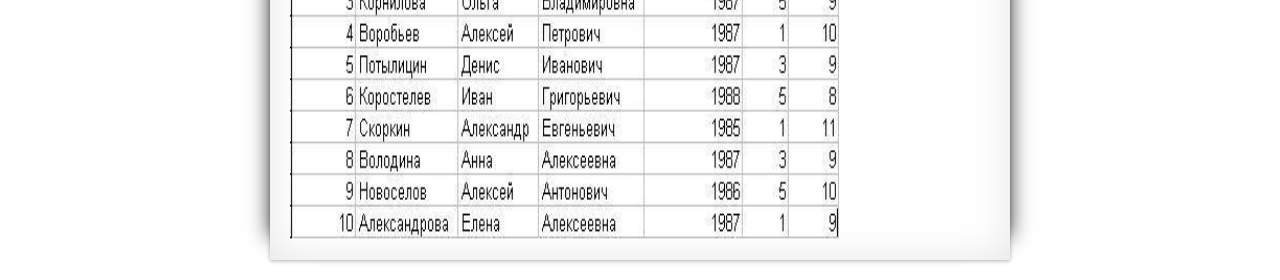
<file: Работа5.html>
<html>
<head>
<title>MS OFFICE</title>
<meta charset="utf-8">
<link rel="stylesheet" type="text/css" href="20.css">
</head>
<body>
<div class="blok-menu">
<ul class="menu">
<li><a href="index.html">OFFICE</a></li>
<li><a href="MICWOR.html">WORD</a></li>
<li><a href="EXSEL.html">EXSEL</a></li>
<li><a href="ACСESS.html">ACСESS</a></li>
</ul>
</div>
<div class="logo">
<img width="220px" height="111px" src="image\logo.jpg" >
</div>
<div class="content">
		<h2><br>Лабораторные работы </h2>
	<h2><br>Задание 1</h2>
	<h3> Создайте новую базу данных и изготовьте структуру таблицы с информацией о студентах «Компьютерной школы».</h3>
	<h3>1)Выполните редактирование ячеек.</h3>

<h3>Замените фамилию Иванова на Иванникова. Для этого выделите редактируемую ячейку и наберите новую фамилию.
Замените год рождения на 1986. Для этого следует щелкнуть мышкой по нужной ячейке, и она откроется для редактирования. Удалите цифру 7 и введите 6.</h3>
<h3>2)Отсортируйте значения таблицы.</h3>
<h3> Hужно отсортировать по возрастанию.</h3>
	<img width="550px" height="350px" src="image\0018.png">
<h2><br>Задание 2</h2>
<h3> Используюя эту же баззу данных </h3>
<h3>Добавьте даты рождения и отсортеруйте значения по возрастию </h3>
<img width="550px" height="350px" src="image\0018.png">
<h2><br>Задание 3</h2>
<h3> Используюя эту же баззу данных </h3>
<h3>Добавьте номера телефоном учеников и родителей </h3>
<img width="550px" height="350px" src="image\0018.png">
</center>
</div>
<div class="footer">
<p> </p>
</div>
</body>
</html>
</file>
<file: 20.css>
*
{
margin:0px ;
padding:0px;
}

.menu li
{
float:left;
list-style: none;
margin:10px 25px ;
}
.blok-menu
{
overflow: hidden;
background: #444;
box-shadow: 0px 13px 17px -6px #000000;
}
.menu
{
margin:0 auto;
display:table;
}
.menu li a
{
font: 18px Verdana, Arial, Helvetica, sans-serif;
color:#fff;
text-decoration: none;
}
.menu li a:hover
{
font: 18px Verdana, Arial, Helvetica, sans-serif;
color:#ccc;
border-bottom:1px dotted #ccc;
}
 
.logo
{
margin:0 auto;
width:200px;
margin-top:30px;
margin-bottom:30px;
}
 
.logo img
{
-moz-border-radius: 200px; /* Firefox */
-webkit-border-radius: 200px; /* Safari, Google Chrome */
-khtml-border-radius: 200px; /* KHTML */
-o-border-radius: 200px; /* Opera */
-ms-border-radius: 200px; /* IE8 */
-icab-border-radius: 200px; /* Icab */
border-radius: 200px; /* CSS3 */
}
 
.content
{
width:700px;
margin:0 auto;
padding:20px;
box-shadow: 0 1px 4px rgba(0, 0, 0, .3), -23px 0 20px -23px rgba(0, 0, 0, .8), 23px 0 20px -23px rgba(0, 0, 0, .8), 0 0 40px rgba(0, 0, 0, .1) inset;
}
 
.content h2
{
font: 30px Verdana, Arial, Helvetica, sans-serif;
color:#444;
text-align:center;
}
 
.content p
{
font: 14px Verdana, Arial, Helvetica, sans-serif;
color:#444;
text-indent:20px;
}
 
.footer
{
width:100%;
text-align:center;
margin-top:20px;
}
.footer p, .footer a
{
font: 14px Verdana, Arial, Helvetica, sans-serif;
color:#444;
}
 
.footer a
{
text-decoration: none;
border-bottom:1px dotted #444;
}
 
.footer a:hover
{
text-decoration: none;
border:0px;
}
.a.button7 {
  font-weight: 700;
  color: white;
  text-decoration: none;
  padding: .8em 1em calc(.8em + 3px);
  border-radius: 3px;
  background: rgb(64,199,129);
  box-shadow: 0 -3px rgb(53,167,110) inset;
  transition: 0.2s;
} 
.a.button7:hover { background: rgb(53, 167, 110); }
.a.button7:active {
  background: rgb(33,147,90);
  box-shadow: 0 3px rgb(33,147,90) inset;
}
</file>
